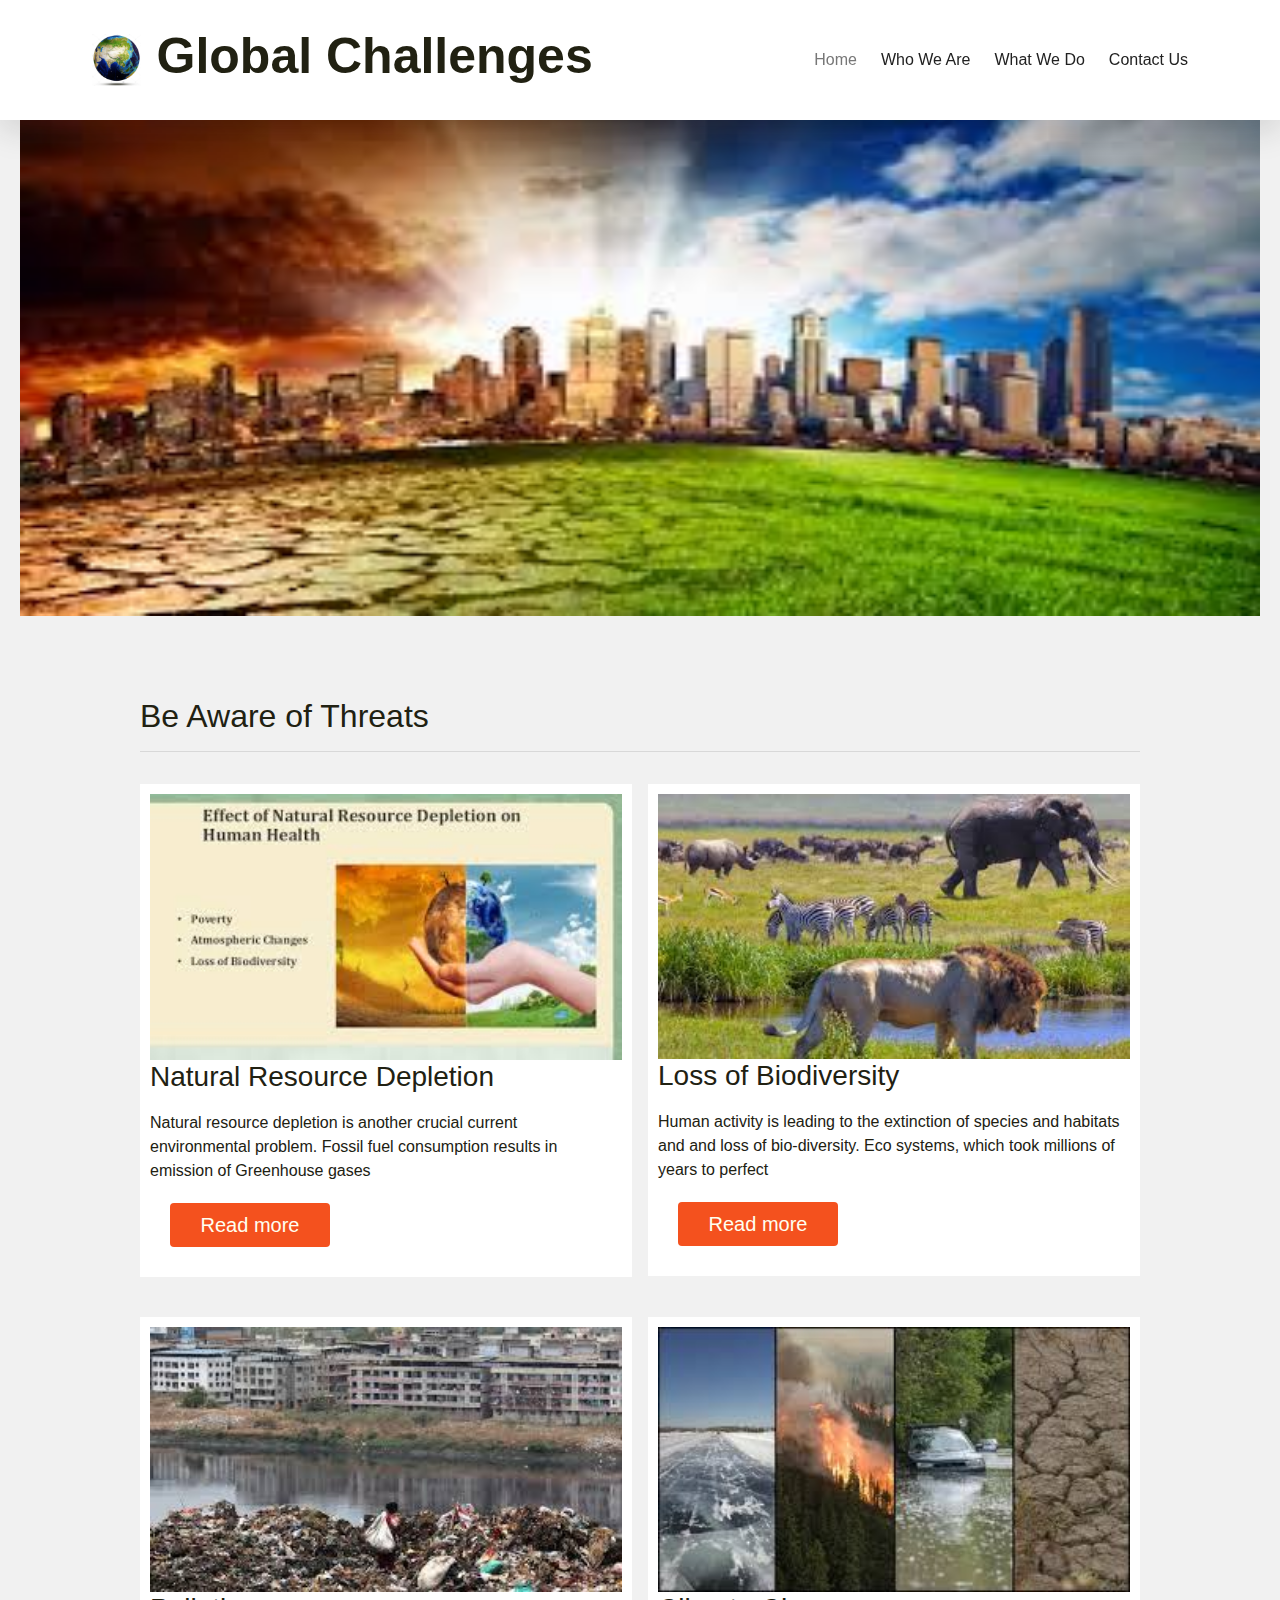
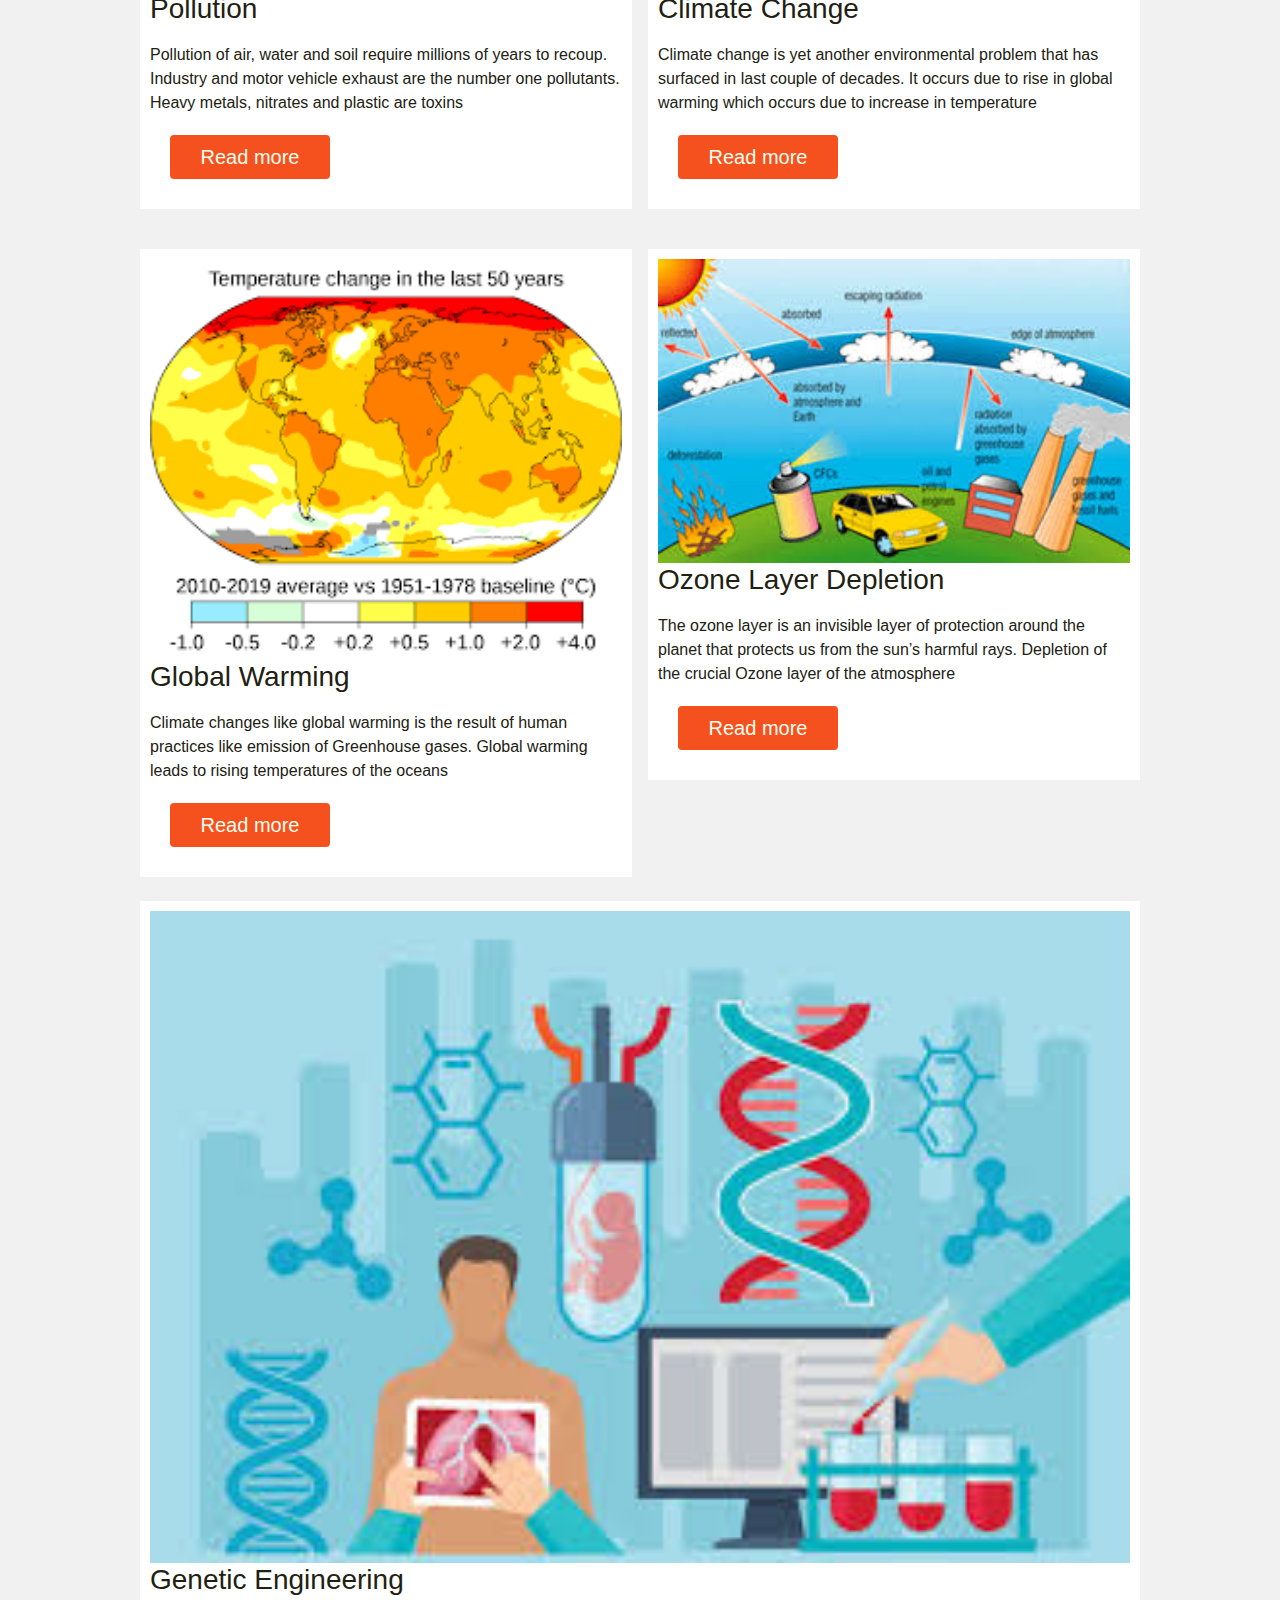
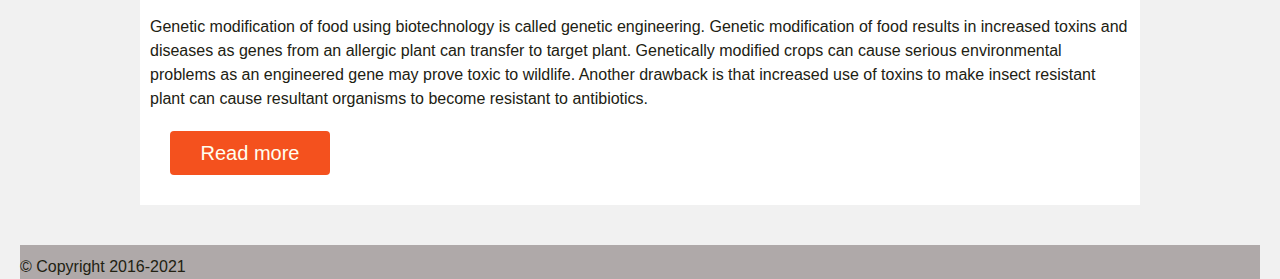
<file: index.html>
<!DOCTYPE html>
<html lang="en" >
<head>
  <meta charset="UTF-8">
  <meta name="viewport" content="width=device-width, initial-scale=1">
  <title>Global Challenges</title>

  <link rel='stylesheet' href='https://cdnjs.cloudflare.com/ajax/libs/twitter-bootstrap/4.1.3/css/bootstrap.min.css'>
 
  <link rel="stylesheet" href="/css/index.css">
  <link rel="stylesheet" href="/css/home.css">

  <link rel="stylesheet" href="https://maxcdn.bootstrapcdn.com/font-awesome/4.5.0/css/font-awesome.min.css">
  <link href="https://fonts.googleapis.com/css?family=Merriweather:400,900,900i" rel="stylesheet">
  
  <link rel="stylesheet" href="/css/sbtn.css">
  <link rel="stylesheet" href="/css/readbtn.css">
  

</head>
<body>
 
<body class="hero-anime">	
	<a id="button"></a>
	<div class="navigation-wrap bg-light start-header start-style">
		<div class="container">
		<div class="row">
		<div class="col-12">
		<nav class="navbar navbar-expand-md navbar-light">
		
		<a class="navbar-brand" href="#" ><img src="/img/logo.jpg" alt="logo"></a>	
		<h1>Global Challenges</h1>
		<button class="navbar-toggler" type="button" data-toggle="collapse" data-target="#navbarSupportedContent" aria-controls="navbarSupportedContent" aria-expanded="false" aria-label="Toggle navigation">
		<span class="navbar-toggler-icon"></span>
		</button>
		
		<div class="collapse navbar-collapse" id="navbarSupportedContent">
		<ul class="navbar-nav ml-auto py-4 py-md-0">
		<li class="nav-item pl-4 pl-md-0 ml-0 ml-md-4 active">
		<a class="nav-link " href="#" >Home</a>
		</li>
		<li class="nav-item pl-4 pl-md-0 ml-0 ml-md-4">
		<a class="nav-link " data-toggle="dropdown" href="#" role="button" aria-haspopup="true" aria-expanded="false">Who We Are</a>
		<div class="dropdown-menu">
			<a class="dropdown-item" href="/about.html">About</a>
			<a class="dropdown-item" href="/vision.html">Vision & Mission</a>
			<a class="dropdown-item" href="/teaminfo.html">Our Team</a>
			
			</div>
	</li>
		<li class="nav-item pl-4 pl-md-0 ml-0 ml-md-4">
		<a class="nav-link " data-toggle="dropdown" href="#" role="button" aria-haspopup="true" aria-expanded="false">What We Do</a>
		<div class="dropdown-menu">
			<a class="dropdown-item" href="/campaign.html">Campaign</a>
			<a class="dropdown-item" href="/funding.html">Fund Raising</a>
		
			</div>
	</li>

	
		<li class="nav-item pl-4 pl-md-0 ml-0 ml-md-4">
		<a class="nav-link" href="/contactus.html">Contact Us</a>
		</li>
		</ul>
		</div>
		
		</nav>		
		</div>
		</div>
		</div>
	</div>
	<div class="section full-height">
	
		<div class="section">

			<br>
<br>
<br>
<br>

			<img src="/img/polluted2.jpg" width="100%" height="500px" alt="banner_image">

		<div class="container">
		
		<div class="row">
		<div class="col-12">

		</div>	
		</div>		
		</div>		
		</div>
		<div class="section mt-5">
		<div class="container">
			
		<div class="row">
		<div class="col-12">

	<div class="main">
		
		<h2>Be Aware of Threats</h2>
	
		<hr>
		<!-- Portfolio Gallery Grid -->
		<div class="row">
		  <div class="column">
			<div class="content">
			  <img src="/img/nature.jpg" alt="Mountains" style="width:100%">
			  <h3>Natural Resource Depletion</h3>
			  <p>Natural resource depletion is another crucial current environmental problem. Fossil fuel consumption results in emission of Greenhouse gases</p>
			  <button class="button" style="vertical-align:middle"><span><a href="/nature.html">Read more</a> </span></button>
			</div>
		  </div>

		  <div class="column">
			<div class="content">
			<img src="/img/bio.jpg" alt="Mountains" style="width:100%">
			  <h3>Loss of Biodiversity</h3>
			  <p>Human activity is leading to the extinction of species and habitats and and loss of bio-diversity. Eco systems, which took millions of years to perfect</p>
			  <button class="button" style="vertical-align:middle"><span><a href="/bio.html">Read more</a> </span></button>
		  </div>
		  </div>
		<!-- END GRID -->
		</div>

		<div class="row">
	<div class="column">
	  <div class="content">
	  <img src="/img/pollution.jpg" alt="Nature" style="width:100%">
		<h3>Pollution</h3>
		<p>Pollution of air, water and soil require millions of years to recoup. Industry and motor vehicle exhaust are the number one pollutants. Heavy metals, nitrates and plastic are toxins </p>
		<button class="button" style="vertical-align:middle"><span><a href="/pollution.html">Read more</a> </span></button>
	</div>
	</div>

	<div class="column">
	  <div class="content">
	  <img src="/img/climate.jpg" alt="Mountains" style="width:100%">
		<h3>Climate Change</h3>
		<p>Climate change is yet another environmental problem that has surfaced in last couple of decades. It occurs due to rise in global warming which occurs due to increase in temperature </p>
		<button class="button" style="vertical-align:middle"><span><a href="/climate.html">Read more</a> </span></button>
	</div>
	</div>
   </div>

   <div class="row">
	<div class="column">
		<div class="content">
		<img src="/img/warming.png"  alt="Lights" style="width:100%">
		  <h3>Global Warming</h3>
		  <p> Climate changes like global warming is the result of human practices like emission of Greenhouse gases. Global warming leads to rising temperatures of the oceans</p>
		  <button class="button" style="vertical-align:middle"><span><a href="/warming.html">Read more</a> </span></button>
		</div>
	  </div>


	  
	<div class="column">
		<div class="content">
		<img src="/img/ozon.jpg"  alt="Mountains" style="width:100%; height: 60%;">
		  <h3>Ozone Layer Depletion</h3>
		  <p>The ozone layer is an invisible layer of protection around the planet that protects us from the sun’s harmful rays. Depletion of the crucial Ozone layer of the atmosphere </p>
		  <button class="button" style="vertical-align:middle"><span><a href="/ozone.html">Read more</a> </span></button>
	  </div>
	  </div>
   </div>	

		<div class="content">
		  <img src="/img/genetic.jpg" alt="Bear" style="width:100%">
		  <h3>Genetic Engineering</h3>
		  <p>Genetic modification of food using biotechnology is called genetic engineering.
			   Genetic modification of food results in increased toxins and diseases as genes from an 
			   allergic plant can transfer to target plant. Genetically modified crops can cause serious environmental 
			   problems as an engineered gene may prove toxic to wildlife. Another drawback is that increased use of toxins to make 
			  insect resistant plant can cause resultant organisms to become resistant to antibiotics.</p>
		   
	  	  <button class="button" style="vertical-align:middle"><span><a href="/genetic.html">Read more</a> </span></button>
		</div>
		
		<!-- END MAIN -->
		</div>

<br>

		</div>	
		</div>		
		</div>		
		</div>
		
		<div class="footer">
			<p>&copy; Copyright 2016-2021</p>
		</div>
		
		</div>
	
	<div class="my-5 py-5">
	</div>
 
</body>
 
<script src='https://cdnjs.cloudflare.com/ajax/libs/jquery/3.3.1/jquery.min.js'></script>
<script src='https://stackpath.bootstrapcdn.com/bootstrap/4.1.3/js/bootstrap.min.js'></script>
<script  src="/js/function.js"></script>

<script  src="/js/sbtn.js"></script>

</body>
</html>
</file>
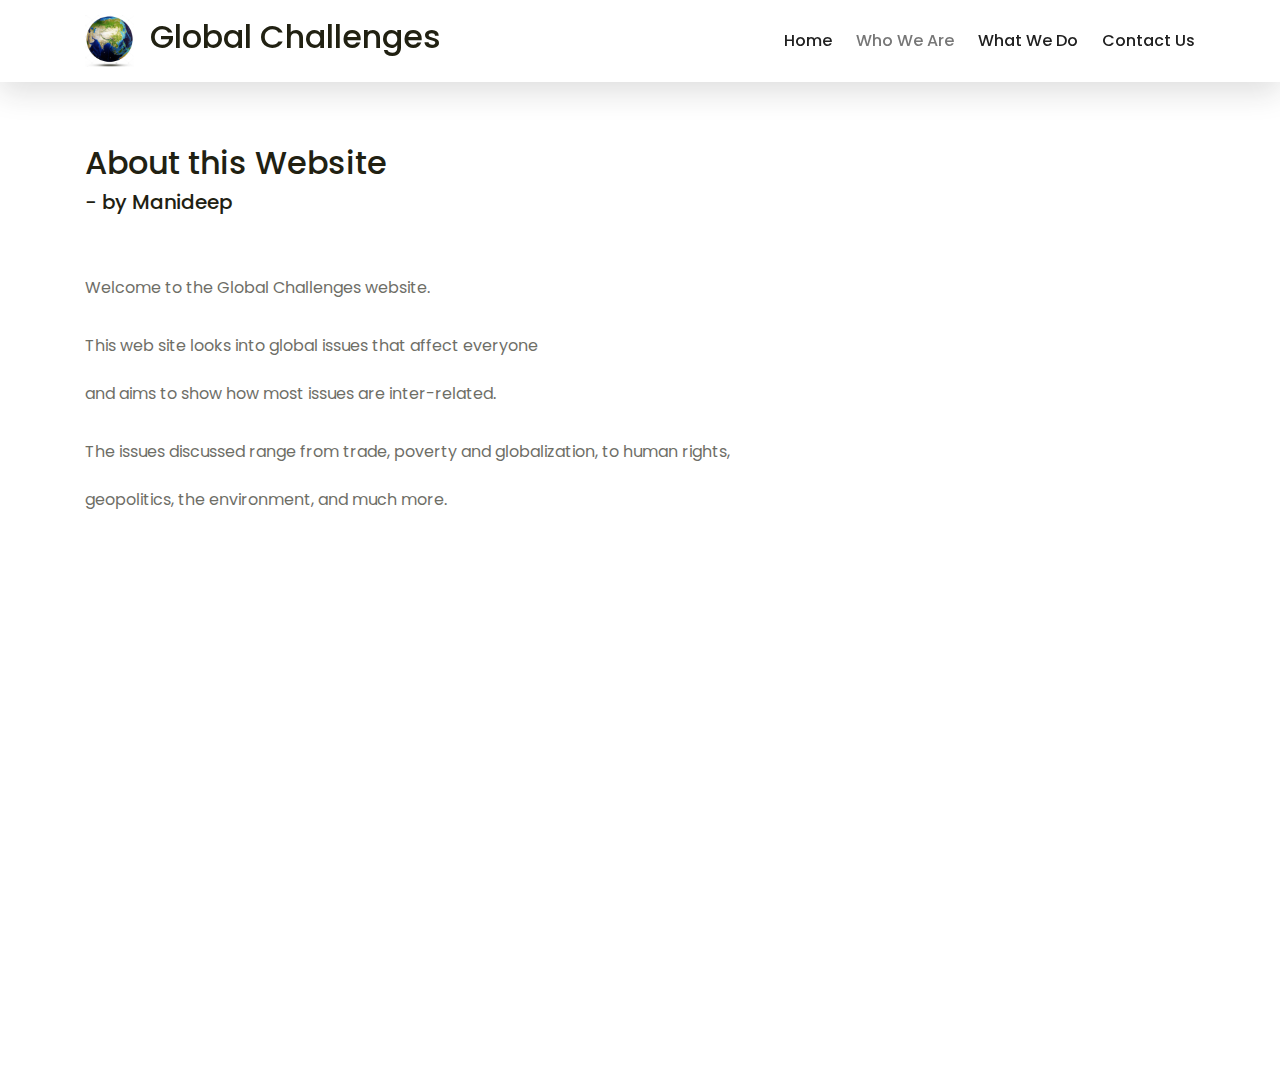
<file: about.html>
<!DOCTYPE html>
<html lang="en" >
<head>
  <meta charset="UTF-8">
  <meta name="viewport" content="width=device-width, initial-scale=1">
  <title>About Us</title>
  <link rel='stylesheet' href='https://cdnjs.cloudflare.com/ajax/libs/twitter-bootstrap/4.1.3/css/bootstrap.min.css'>
  <link rel="stylesheet" href="/css/index.css">

</head>
<body>
 
<div class="hero-anime">	
 
	<div class="navigation-wrap bg-light start-header start-style">
		<div class="container">
		<div class="row">
		<div class="col-12">
		<nav class="navbar navbar-expand-md navbar-light">
		
            <a class="navbar-brand" href="/index.html" ><img src="/img/logo.jpg" alt="logo"></a>	
            <h2>Global Challenges</h2>	
		
		<button class="navbar-toggler" type="button" data-toggle="collapse" data-target="#navbarSupportedContent" aria-controls="navbarSupportedContent" aria-expanded="false" aria-label="Toggle navigation">
		<span class="navbar-toggler-icon"></span>
		</button>
		
		<div class="collapse navbar-collapse" id="navbarSupportedContent">
            <ul class="navbar-nav ml-auto py-4 py-md-0">
            <li class="nav-item pl-4 pl-md-0 ml-0 ml-md-4 ">
            <a class="nav-link " href="/index.html" >Home</a>
            </li>
            <li class="nav-item pl-4 pl-md-0 ml-0 ml-md-4 active">
            <a class="nav-link " data-toggle="dropdown" href="#" role="button" aria-haspopup="true" aria-expanded="false">Who We Are</a>
            <div class="dropdown-menu">
                <a class="dropdown-item" href="/about.html">About</a>
                <a class="dropdown-item" href="/vision.html">Vision & Mission</a>
                <a class="dropdown-item" href="/teaminfo.html">Our Team</a>
                
                </div>
        </li>
            <li class="nav-item pl-4 pl-md-0 ml-0 ml-md-4">
            <a class="nav-link " data-toggle="dropdown" href="#" role="button" aria-haspopup="true" aria-expanded="false">What We Do</a>
            <div class="dropdown-menu">
                <a class="dropdown-item" href="/campaign.html">Campaign</a>
                <a class="dropdown-item" href="/funding.html">Fund Raising</a>
          
                </div>
        </li>

        
            <li class="nav-item pl-4 pl-md-0 ml-0 ml-md-4">
            <a class="nav-link" href="/contactus.html">Contact Us</a>
            </li>
            </ul>
            </div>
		
		</nav>		
		</div>
		</div>
		</div>
	</div>
	<div class="section full-height">
	
		<div class="section">
		
            <div class="container">
		<div class="row">
		<div class="col-12">

            <br>
            <br>
            <br>
<br>


		</div>	
		</div>		
		</div>		
		</div>
		<div class="section mt-5">
		<div class="container">
		<div class="row">
		<div class="col-12">

          <h2>  About this Website</h2>
            
          <h5> - by Manideep</h5>
          
          <br>
            <p>    Welcome to the Global Challenges  website.</p> <br>
            
            <p>This web site looks into global issues that affect everyone<br><br> and aims to show how most issues are inter-related.</p><br>
            
            <p>
             The issues discussed range from trade, poverty and globalization, to human rights,<br><br> geopolitics,
              the environment, and much more. </p>

            
    </div>	
</div>		
</div>		
</div>
</div>

<div class="my-5 py-5">
</div>

</div>

<script src='https://cdnjs.cloudflare.com/ajax/libs/jquery/3.3.1/jquery.min.js'></script>
<script src='https://stackpath.bootstrapcdn.com/bootstrap/4.1.3/js/bootstrap.min.js'></script>
<script  src="/js/function.js"></script>



    </body>
</html>
</file>
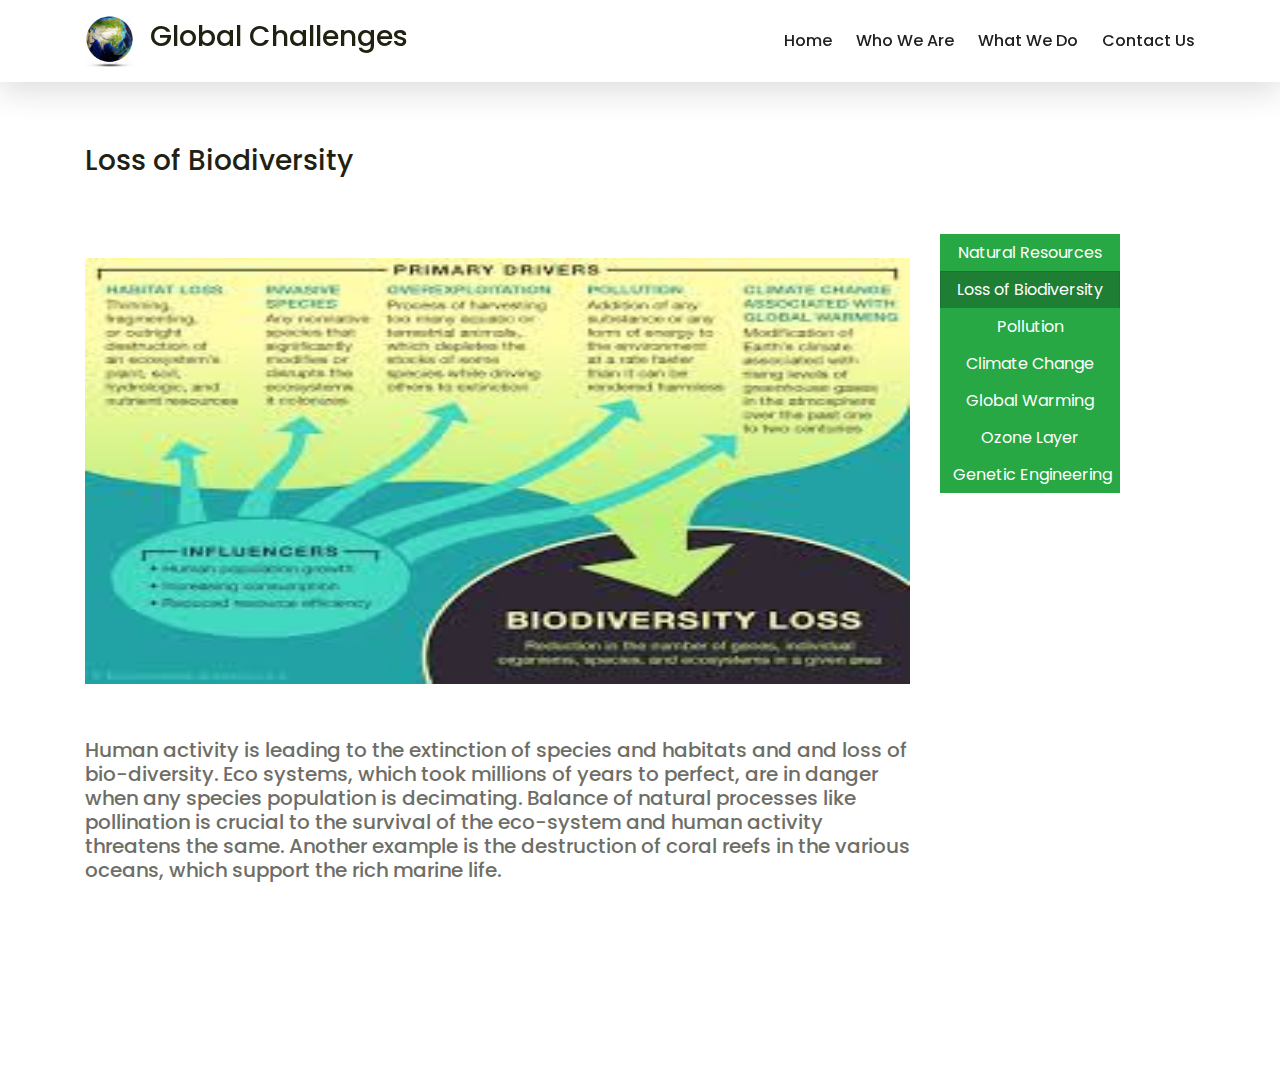
<file: bio.html>
<!DOCTYPE html>
<html lang="en" >
<head>
  <meta charset="UTF-8">
  <meta name="viewport" content="width=device-width, initial-scale=1">
  <title>Loss of Biodiversity</title>
  <link rel='stylesheet' href='https://cdnjs.cloudflare.com/ajax/libs/twitter-bootstrap/4.1.3/css/bootstrap.min.css'>
  <link rel="stylesheet" href="/css/index.css">

</head>
<body>
 
<div class="hero-anime">	
 
	<div class="navigation-wrap bg-light start-header start-style">
		<div class="container">
		<div class="row">
		<div class="col-12">
		<nav class="navbar navbar-expand-md navbar-light">
		
            <a class="navbar-brand" href="/index.html" ><img src="/img/logo.jpg" alt="logo"></a>	
            <h3>Global Challenges</h3>

		<button class="navbar-toggler" type="button" data-toggle="collapse" data-target="#navbarSupportedContent" aria-controls="navbarSupportedContent" aria-expanded="false" aria-label="Toggle navigation">
		<span class="navbar-toggler-icon"></span>
		</button>
		
		<div class="collapse navbar-collapse" id="navbarSupportedContent">
            <ul class="navbar-nav ml-auto py-4 py-md-0">
            <li class="nav-item pl-4 pl-md-0 ml-0 ml-md-4 ">
            <a class="nav-link " href="/index.html" >Home</a>
            </li>
            <li class="nav-item pl-4 pl-md-0 ml-0 ml-md-4">
            <a class="nav-link " data-toggle="dropdown" href="#" role="button" aria-haspopup="true" aria-expanded="false">Who We Are</a>
            <div class="dropdown-menu">
                <a class="dropdown-item" href="/about.html">About</a>
                <a class="dropdown-item" href="/vision.html">Vision & Mission</a>
                <a class="dropdown-item" href="/teaminfo.html">Our Team</a>
                
                </div>
        </li>
            <li class="nav-item pl-4 pl-md-0 ml-0 ml-md-4 ">
            <a class="nav-link " data-toggle="dropdown" href="#" role="button" aria-haspopup="true" aria-expanded="false">What We Do</a>
            <div class="dropdown-menu">
                <a class="dropdown-item" href="/campaign.html">Campaign</a>
                <a class="dropdown-item" href="/funding.html">Fund Raising</a>
               
                </div>
        </li>

        
            <li class="nav-item pl-4 pl-md-0 ml-0 ml-md-4">
            <a class="nav-link" href="/contactus.html">Contact Us</a>
            </li>
            </ul>
            </div>
		
		</nav>		
		</div>
		</div>
		</div>
	</div>
	<div class="section full-height">
	
		<div class="section">
		
            <div class="container">
		<div class="row">
		<div class="col-12">

            <br>
            <br>
            <br> <br>
            <br>
<br>
<h3>Loss of Biodiversity</h3>

		</div>	
		</div>		
		</div>		
		</div>
		<div class="section mt-5">
		<div class="container">
		<div class="row">
		<div class="col-9">

        
           <br>
           <img src="/img/bioloss.jpg" width="100%" height="50%">

<br>
<br>
           <h5><p>    
                       Human activity is leading to the extinction of species and habitats and and loss of bio-diversity. 
            Eco systems, which took millions of years to perfect, are in danger when any species population is decimating.
             Balance of natural processes like pollination is crucial to the survival of the eco-system and
              human activity threatens the same.
             Another example is the destruction of coral reefs in the various oceans, which support the rich marine life.
            </p>
        </h5>
              <br>
    </div>	
    <div class="col-3">
        <a class="btn btn-success" href="/nature.html" role="button">Natural Resources</a>
        <a class="btn btn-success active" href="/bio.html" role="button">Loss of Biodiversity</a>
        <a class="btn btn-success" href="/pollution.html" role="button">Pollution</a>
        <a class="btn btn-success" href="/climate.html" role="button">Climate Change</a>
        <a class="btn btn-success" href="/warming.html" role="button">Global Warming</a>
        <a class="btn btn-success" href="/ozone.html" role="button">Ozone Layer</a>
        <a class="btn btn-success" href="/genetic.html" role="button">Genetic Engineering</a>

    </div>

</div>		
</div>		
</div>
</div>

<div class="my-5 py-5">
</div>

</div>

<script src='https://cdnjs.cloudflare.com/ajax/libs/jquery/3.3.1/jquery.min.js'></script>
<script src='https://stackpath.bootstrapcdn.com/bootstrap/4.1.3/js/bootstrap.min.js'></script>
<script  src="/js/function.js"></script>



    </body>
</html>
</file>
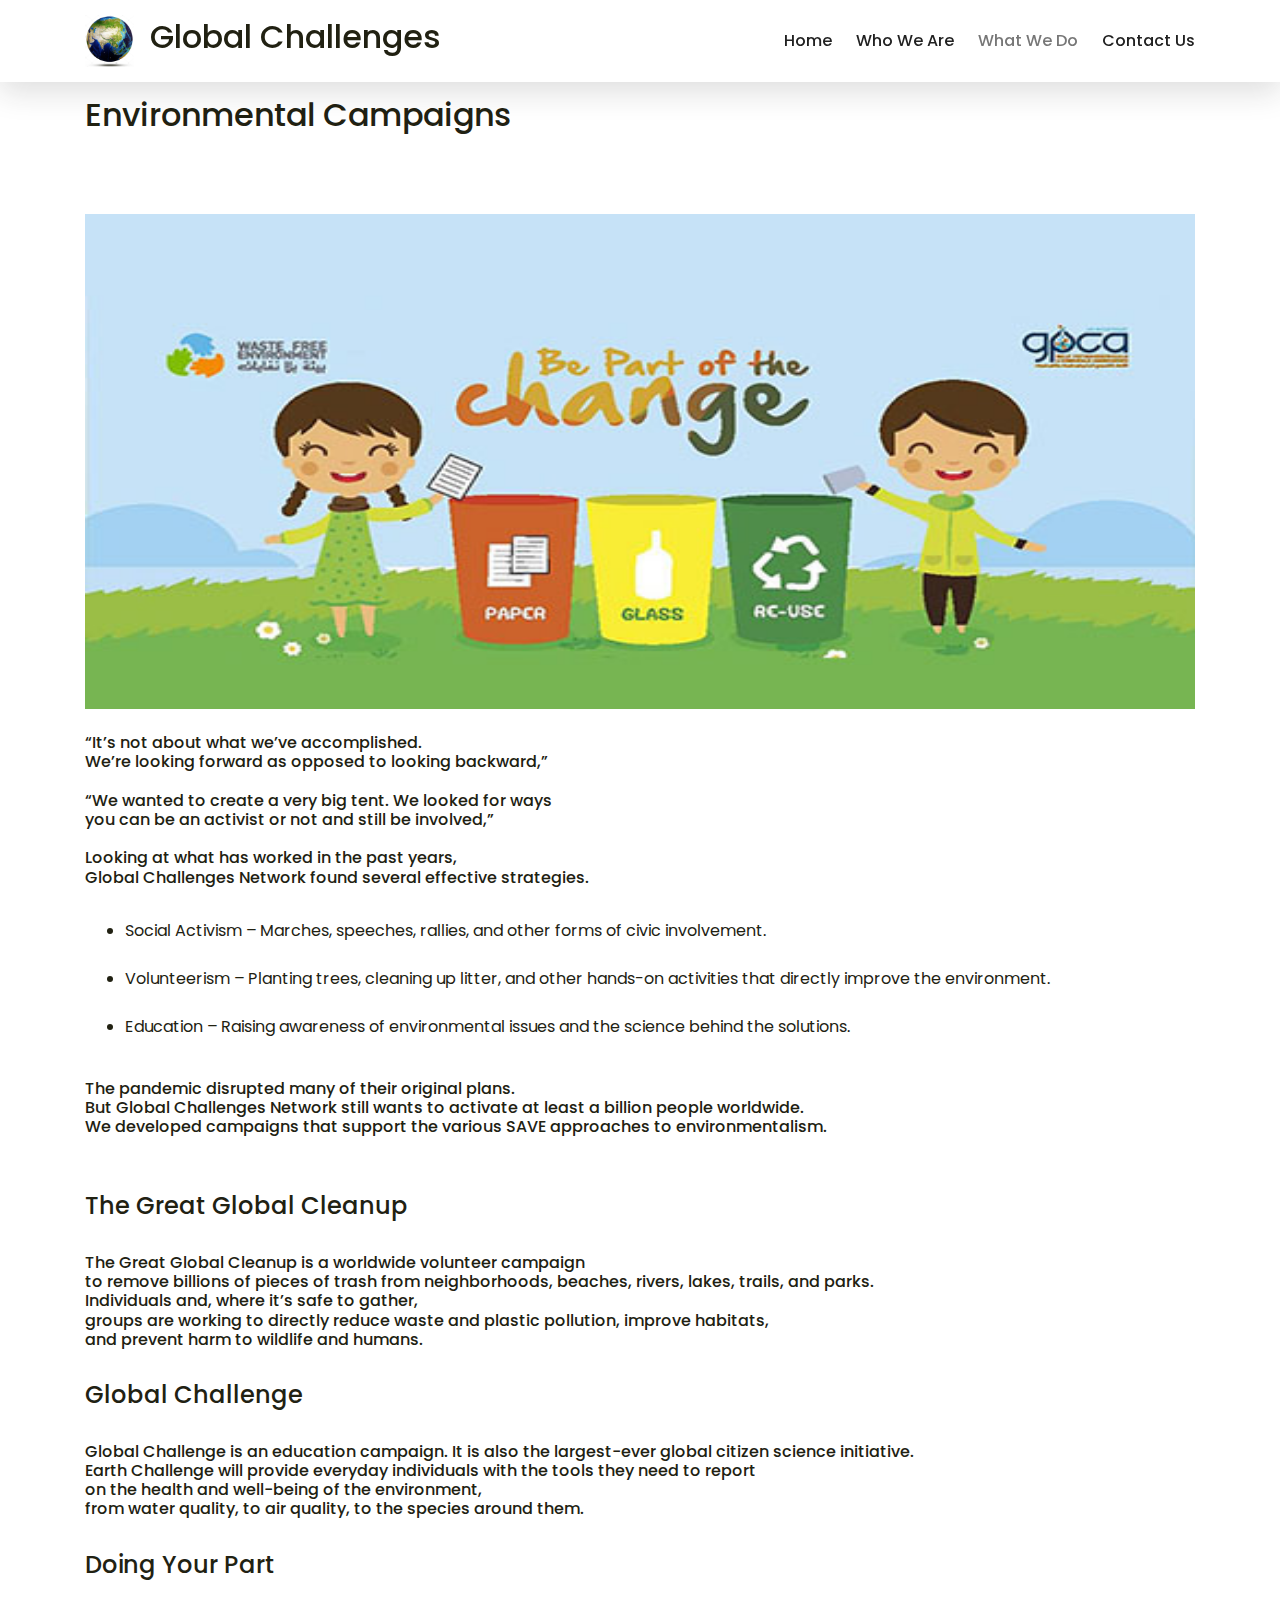
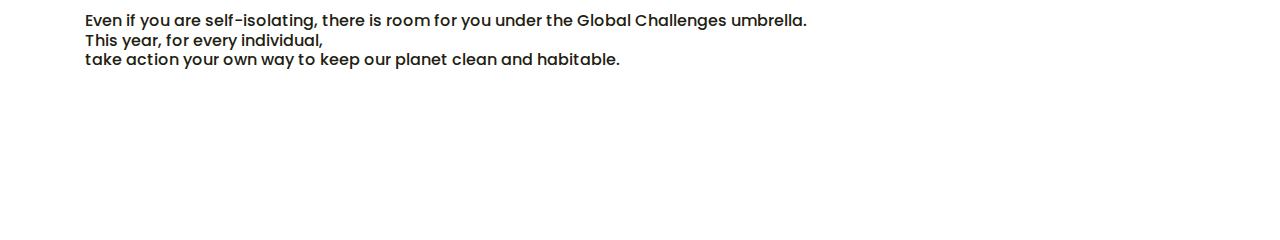
<file: campaign.html>
<!DOCTYPE html>
<html lang="en" >
<head>
  <meta charset="UTF-8">
  <meta name="viewport" content="width=device-width, initial-scale=1">
  <title>Campaign</title>
  <link rel='stylesheet' href='https://cdnjs.cloudflare.com/ajax/libs/twitter-bootstrap/4.1.3/css/bootstrap.min.css'>
  <link rel="stylesheet" href="/css/index.css">

</head>
<body>
 
<div class="hero-anime">	
 
	<div class="navigation-wrap bg-light start-header start-style">
		<div class="container">
		<div class="row">
		<div class="col-12">
		<nav class="navbar navbar-expand-md navbar-light">
		
            <a class="navbar-brand" href="/index.html" ><img src="/img/logo.jpg" alt="logo"></a>	
            <h2>Global Challenges</h2>

		<button class="navbar-toggler" type="button" data-toggle="collapse" data-target="#navbarSupportedContent" aria-controls="navbarSupportedContent" aria-expanded="false" aria-label="Toggle navigation">
		<span class="navbar-toggler-icon"></span>
		</button>
		
		<div class="collapse navbar-collapse" id="navbarSupportedContent">
            <ul class="navbar-nav ml-auto py-4 py-md-0">
            <li class="nav-item pl-4 pl-md-0 ml-0 ml-md-4 ">
            <a class="nav-link " href="/index.html" >Home</a>
            </li>
            <li class="nav-item pl-4 pl-md-0 ml-0 ml-md-4">
            <a class="nav-link " data-toggle="dropdown" href="#" role="button" aria-haspopup="true" aria-expanded="false">Who We Are</a>
            <div class="dropdown-menu">
                <a class="dropdown-item" href="/about.html">About</a>
                <a class="dropdown-item" href="/vision.html">Vision & Mission</a>
                <a class="dropdown-item" href="/teaminfo.html">Our Team</a>
                
                </div>
        </li>
            <li class="nav-item pl-4 pl-md-0 ml-0 ml-md-4 active">
            <a class="nav-link " data-toggle="dropdown" href="#" role="button" aria-haspopup="true" aria-expanded="false">What We Do</a>
            <div class="dropdown-menu">
                <a class="dropdown-item" href="/campaign.html">Campaign</a>
                <a class="dropdown-item" href="/funding.html">Fund Raising</a>
               
                </div>
        </li>

        
            <li class="nav-item pl-4 pl-md-0 ml-0 ml-md-4">
            <a class="nav-link" href="/contactus.html">Contact Us</a>
            </li>
            </ul>
            </div>
		
		</nav>		
		</div>
		</div>
		</div>
	</div>
	<div class="section full-height">
	
		<div class="section">
		
            <div class="container">
		<div class="row">
		<div class="col-12">

            <br>
            <br>
            <br>
<br>
<h2>Environmental Campaigns</h2>

		</div>	
		</div>		
		</div>		
		</div>
		<div class="section mt-5">
		<div class="container">
		<div class="row">
		<div class="col-12">

        
           <br>
           <img src="/img/campaign.jpg" width="100%" height="30%">

<br><br>
           <h6>

            “It’s not about what we’ve accomplished.<br>
             We’re looking forward as opposed to looking backward,” <br><br>
             
            
            “We wanted to create a very big tent. We looked for ways<br>
             you can be an activist or not and still be involved,” <br><br>
           
             Looking at what has worked in the past years,<br>
              Global Challenges Network found several effective strategies.</h6>
              <br>
              <ul>
          <li>  Social Activism – Marches, speeches, rallies, and other forms of civic involvement.</li><br>
          <li> Volunteerism – Planting trees, cleaning up litter, and other hands-on activities that directly improve the environment.</li><br>
            <li>  Education – Raising awareness of environmental issues and the science behind the solutions.</li><br>
            </ul>
            
            
           <h6> The pandemic disrupted many of their original plans.<br>
             But Global Challenges Network still wants to activate at least a billion people worldwide.<br> 
             We developed campaigns that support the various SAVE approaches to environmentalism.
            </h6><br><br>
    

         <h4>   The Great Global Cleanup</h4><br>
  <h6> The Great Global Cleanup is a worldwide volunteer campaign <br>
   to remove billions of pieces of trash from neighborhoods, beaches, rivers, lakes, trails, and parks.<br>
   Individuals and, where it’s safe to gather,<br>
   groups are working to directly reduce waste and plastic pollution, improve habitats,<br>
   and prevent harm to wildlife and humans.</h6><br>


  <h4> Global Challenge </h4><br>
  <h6> Global Challenge is an education campaign. It is also the largest-ever global citizen science initiative.<br>
   Earth Challenge will provide everyday individuals with the tools they need to report<br>
  on the health and well-being of the environment, <br>
  from water quality, to air quality, to the species around them.</h6><br>


  <h4> Doing Your Part</h4><br>
  <h6> Even if you are self-isolating, there is room for you under the Global Challenges umbrella.<br>
   This year, for every individual,<br>
   take action your own way to keep our planet clean and habitable.</h6><br>


    </div>	
</div>		
</div>		
</div>
</div>

<div class="my-5 py-5">
</div>

</div>

<script src='https://cdnjs.cloudflare.com/ajax/libs/jquery/3.3.1/jquery.min.js'></script>
<script src='https://stackpath.bootstrapcdn.com/bootstrap/4.1.3/js/bootstrap.min.js'></script>
<script  src="/js/function.js"></script>



    </body>
</html>
</file>
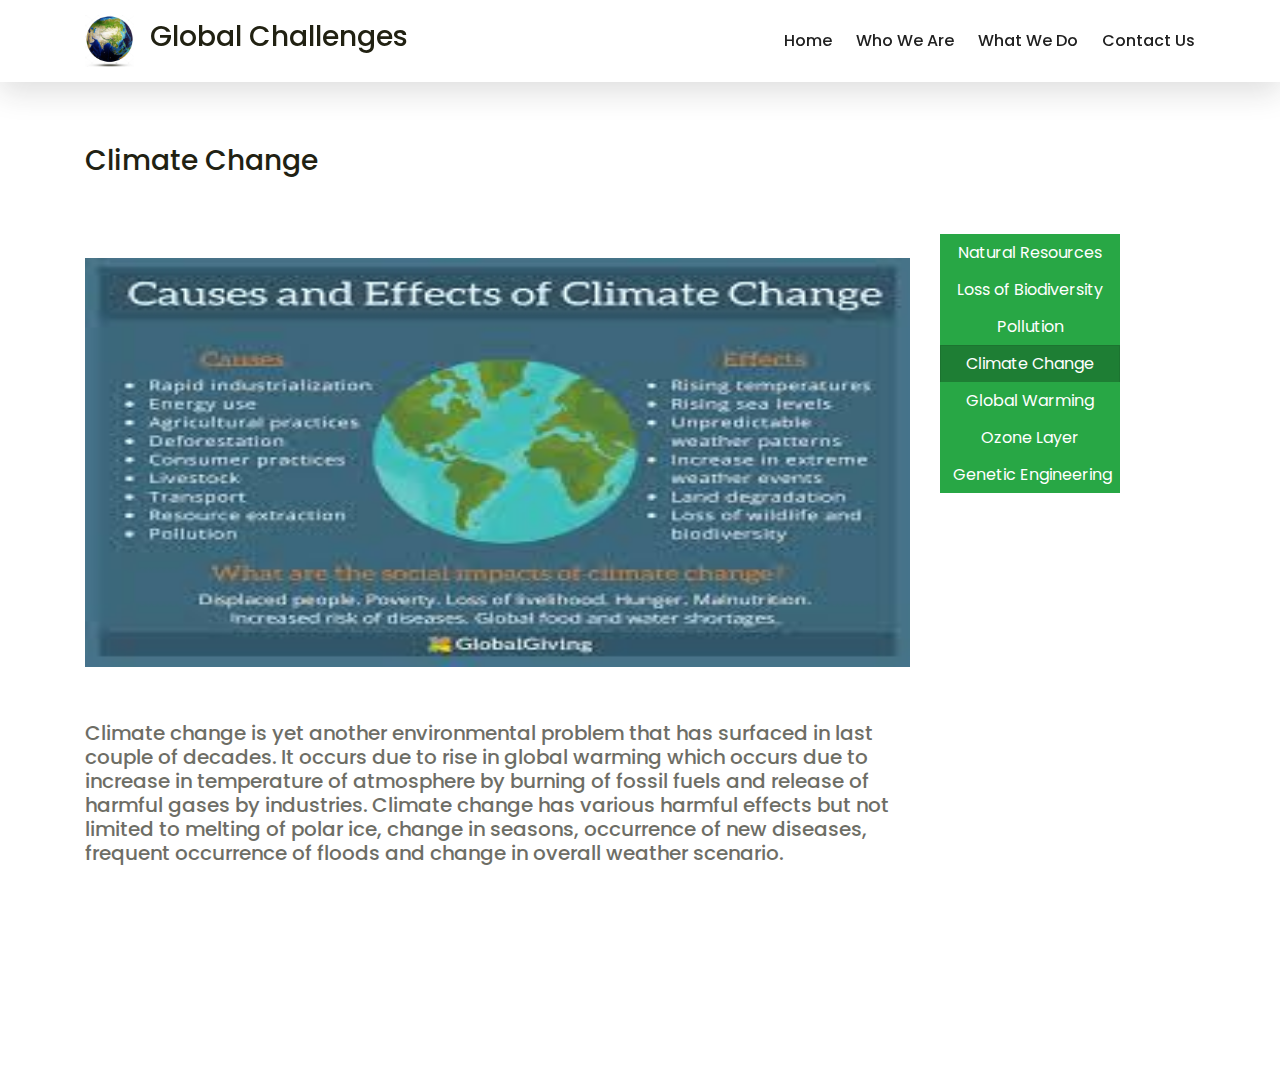
<file: climate.html>
<!DOCTYPE html>
<html lang="en" >
<head>
  <meta charset="UTF-8">
  <meta name="viewport" content="width=device-width, initial-scale=1">
  <title>Climate Change</title>
  <link rel='stylesheet' href='https://cdnjs.cloudflare.com/ajax/libs/twitter-bootstrap/4.1.3/css/bootstrap.min.css'>
  <link rel="stylesheet" href="/css/index.css">

</head>
<body>
 
<div class="hero-anime">	
 
	<div class="navigation-wrap bg-light start-header start-style">
		<div class="container">
		<div class="row">
		<div class="col-12">
		<nav class="navbar navbar-expand-md navbar-light">
		
            <a class="navbar-brand" href="/index.html" ><img src="/img/logo.jpg" alt="logo"></a>	
            <h3>Global Challenges</h3>

		<button class="navbar-toggler" type="button" data-toggle="collapse" data-target="#navbarSupportedContent" aria-controls="navbarSupportedContent" aria-expanded="false" aria-label="Toggle navigation">
		<span class="navbar-toggler-icon"></span>
		</button>
		
		<div class="collapse navbar-collapse" id="navbarSupportedContent">
            <ul class="navbar-nav ml-auto py-4 py-md-0">
            <li class="nav-item pl-4 pl-md-0 ml-0 ml-md-4 ">
            <a class="nav-link " href="/index.html" >Home</a>
            </li>
            <li class="nav-item pl-4 pl-md-0 ml-0 ml-md-4">
            <a class="nav-link " data-toggle="dropdown" href="#" role="button" aria-haspopup="true" aria-expanded="false">Who We Are</a>
            <div class="dropdown-menu">
                <a class="dropdown-item" href="/about.html">About</a>
                <a class="dropdown-item" href="/vision.html">Vision & Mission</a>
                <a class="dropdown-item" href="/teaminfo.html">Our Team</a>
                
                </div>
        </li>
            <li class="nav-item pl-4 pl-md-0 ml-0 ml-md-4 ">
            <a class="nav-link " data-toggle="dropdown" href="#" role="button" aria-haspopup="true" aria-expanded="false">What We Do</a>
            <div class="dropdown-menu">
                <a class="dropdown-item" href="/campaign.html">Campaign</a>
                <a class="dropdown-item" href="/funding.html">Fund Raising</a>
               
                </div>
        </li>

        
            <li class="nav-item pl-4 pl-md-0 ml-0 ml-md-4">
            <a class="nav-link" href="/contactus.html">Contact Us</a>
            </li>
            </ul>
            </div>
		
		</nav>		
		</div>
		</div>
		</div>
	</div>
	<div class="section full-height">
	
		<div class="section">
		
            <div class="container">
		<div class="row">
		<div class="col-12">

            <br>
            <br>
            <br> <br>
            <br>
<br>
<h3>Climate Change</h3>

		</div>	
		</div>		
		</div>		
		</div>
		<div class="section mt-5">
		<div class="container">
		<div class="row">
		<div class="col-9">

        
           <br>
           <img src="/img/climatecas.jpg" width="100%" height="50%">

<br><br>
           <h5><p>
            Climate change is yet another environmental problem that has surfaced in last couple of decades.
             It occurs due to rise in global warming which occurs due to increase in temperature of atmosphere by burning of fossil fuels
              and release of harmful gases by industries. Climate change has various harmful effects 
              but not limited to melting of polar ice, change in seasons, occurrence of new diseases,
             frequent occurrence of floods and change in overall weather scenario.
            </p>     </h5>
              <br>
    </div>	

    <div class="col-3">
        <a class="btn btn-success" href="/nature.html" role="button">Natural Resources</a>
        <a class="btn btn-success" href="/bio.html" role="button">Loss of Biodiversity</a>
        <a class="btn btn-success" href="/pollution.html" role="button">Pollution</a>
        <a class="btn btn-success active" href="/climate.html" role="button">Climate Change</a>
        <a class="btn btn-success" href="/warming.html" role="button">Global Warming</a>
        <a class="btn btn-success" href="/ozone.html" role="button">Ozone Layer</a>
        <a class="btn btn-success" href="/genetic.html" role="button">Genetic Engineering</a>

    </div>

</div>		
</div>		
</div>
</div>

<div class="my-5 py-5">
</div>

</div>

<script src='https://cdnjs.cloudflare.com/ajax/libs/jquery/3.3.1/jquery.min.js'></script>
<script src='https://stackpath.bootstrapcdn.com/bootstrap/4.1.3/js/bootstrap.min.js'></script>
<script  src="/js/function.js"></script>



    </body>
</html>
</file>
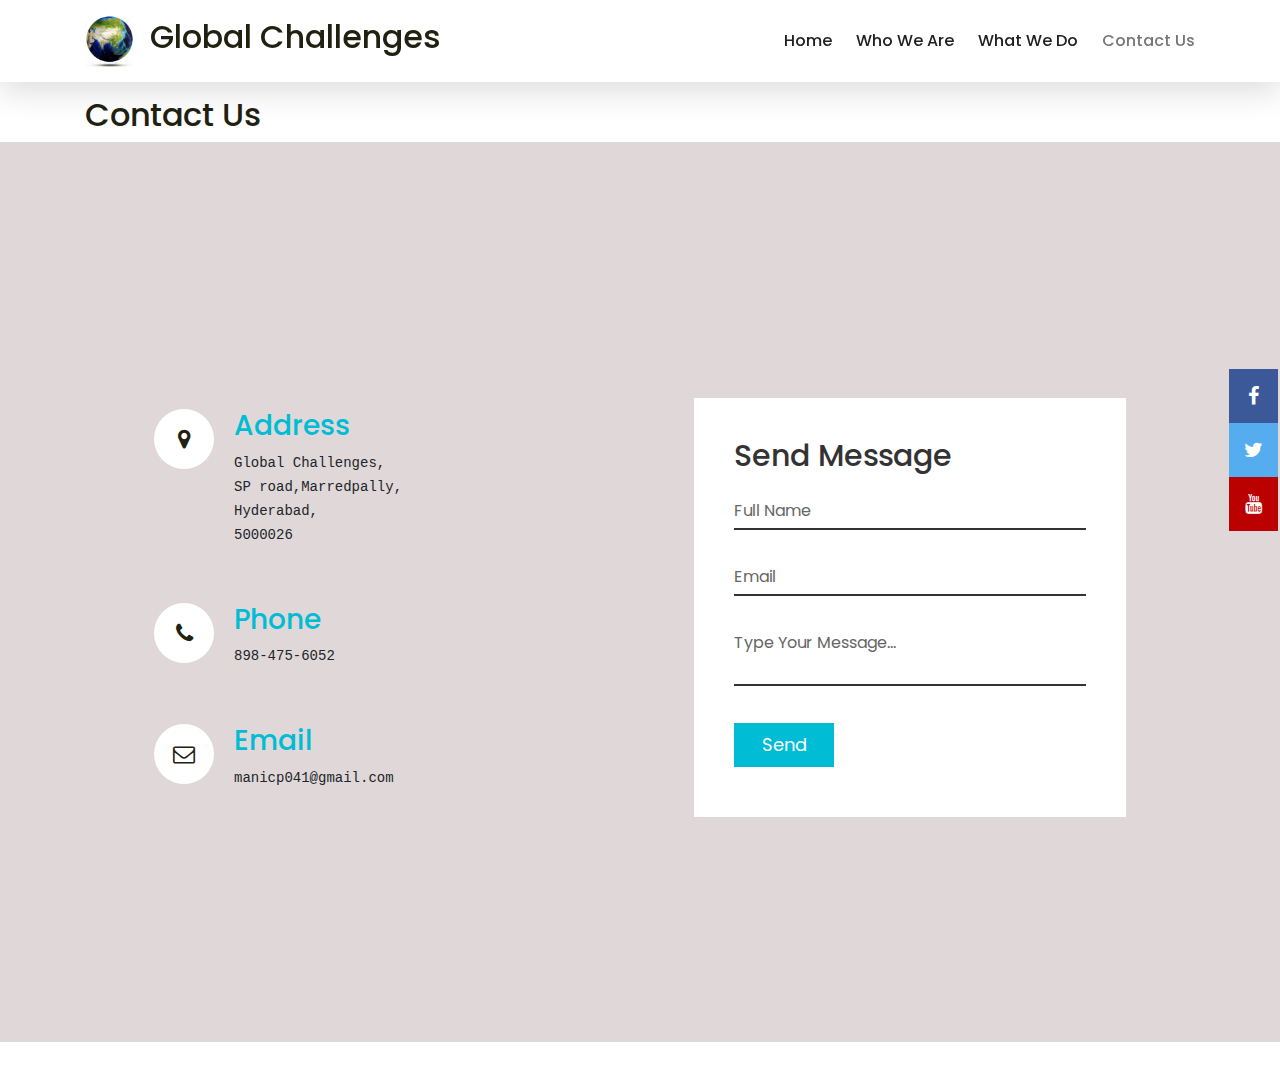
<file: contactus.html>
<!DOCTYPE html>
<html lang="en" >
<head>
  <meta charset="UTF-8">
  <meta name="viewport" content="width=device-width, initial-scale=1">
  <title>Contact Us</title>
  <link rel='stylesheet' href='https://cdnjs.cloudflare.com/ajax/libs/twitter-bootstrap/4.1.3/css/bootstrap.min.css'>
  <link rel="stylesheet" href="/css/index.css">
 
  <link rel="stylesheet" href="https://stackpath.bootstrapcdn.com/font-awesome/4.7.0/css/font-awesome.min.css"  integrity="sha384-wvfXpqpZZVQGK6TAh5PVlGOfQNHSoD2xbE+QkPxCAFlNEevoEH3Sl0sibVcOQVnN" crossorigin="anonymous" >
   
  <link rel="stylesheet" href="/css/contactus.css">
  <link rel="stylesheet" href="/css/sidebar.css">

</head>
<body>
 
<div class="hero-anime">	
 
	<div class="navigation-wrap bg-light start-header start-style">
		<div class="container">
		<div class="row">
		<div class="col-12">
		<nav class="navbar navbar-expand-md navbar-light">
		
            <a class="navbar-brand" href="/index.html" ><img src="/img/logo.jpg" alt="logo"></a>	
            <h2>Global Challenges</h2>	
		
		<button class="navbar-toggler" type="button" data-toggle="collapse" data-target="#navbarSupportedContent" aria-controls="navbarSupportedContent" aria-expanded="false" aria-label="Toggle navigation">
		<span class="navbar-toggler-icon"></span>
		</button>
		
		<div class="collapse navbar-collapse" id="navbarSupportedContent">
            <ul class="navbar-nav ml-auto py-4 py-md-0">
            <li class="nav-item pl-4 pl-md-0 ml-0 ml-md-4 ">
            <a class="nav-link " href="/index.html" >Home</a>
            </li>
            <li class="nav-item pl-4 pl-md-0 ml-0 ml-md-4">
            <a class="nav-link " data-toggle="dropdown" href="#" role="button" aria-haspopup="true" aria-expanded="false">Who We Are</a>
            <div class="dropdown-menu">
                <a class="dropdown-item" href="/about.html">About</a>
                <a class="dropdown-item" href="/vision.html">Vision & Mission</a>
                <a class="dropdown-item" href="/teaminfo.html">Our Team</a>
                
                </div>
        </li>
            <li class="nav-item pl-4 pl-md-0 ml-0 ml-md-4">
            <a class="nav-link " data-toggle="dropdown" href="#" role="button" aria-haspopup="true" aria-expanded="false">What We Do</a>
            <div class="dropdown-menu">
                <a class="dropdown-item" href="/campaign.html">Campaign</a>
                <a class="dropdown-item" href="/funding.html">Fund Raising</a>
           
                </div>
        </li>
    
        
            <li class="nav-item pl-4 pl-md-0 ml-0 ml-md-4 active">
            <a class="nav-link" href="/contactus.html">Contact Us</a>
            </li>
            </ul>
            </div>
		
		</nav>		
		</div>
		</div>
		</div>
	</div>
	<div class="section full-height">
	
		<div class="section">
        
            
            
            <div class="container">
               
             

		<div class="row">
		<div class="col-12">

            <br>
            <br>
            <br>
<br>
<h2>Contact Us</h2>

		</div>	
		</div>		
		</div>		
        </div>
        
        <section class="contact">
            <div class="contain">
                <div class="contactInfo">
                    <div class="box">
                        <div class="icon"><i class="fa fa-map-marker" aria-hidden="true"></i>
                        </div>
                        <div class="text">
                            <h3>Address</h3>
                            <pre>Global Challenges,<br>SP road,Marredpally,<br>Hyderabad,<br>5000026</pre>
                        </div>
                    </div>
              
                    <div class="box">
                        <div class="icon"><i class="fa fa-phone" aria-hidden="true"></i>
                        </div>
                        <div class="text">
                            <h3>Phone</h3>
                            <pre>898-475-6052</pre>
                        </div>
                    </div>
              
                    <div class="box">
                        <div class="icon"><i class="fa fa-envelope-o" aria-hidden="true"></i>
                        </div>
                        <div class="text">
                            <h3>Email</h3>
                            <pre>manicp041@gmail.com</pre>
                        </div>
                    </div>
              

                </div>

                <div class="contactForm">
                    <form>
                        <h2>Send Message</h2>
                        <div class="inputBox">
                            <input type="text" name="" required="required">
                            <span>Full Name</span>
                        </div>

                        <div class="inputBox">
                            <input type="text" name="" required="required">
                            <span>Email</span>
                        </div>

                        <div class="inputBox">
                            <textarea  required="required"></textarea>
                            <span>Type Your Message...</span>
                        </div>

                        <div class="inputBox">
                            <input type="submit" name="" value="Send">
                            
                        </div>
                    </form>
                </div>

            </div>
        </section>


		<div class="section mt-5">
            <div class="icon-bar">
                <a href="https://www.facebook.com/ProtectTheEnviornment/" class="facebook"><i class="fa fa-facebook"></i></a> 
                <a href="https://twitter.com/defccofficial?lang=en" class="twitter"><i class="fa fa-twitter"></i></a> 
                <a href="https://www.youtube.com/c/NatGeo/channels"  class="youtube"><i class="fa fa-youtube"></i></a> 
              </div>
		<div class="container">
            
		<div class="row">
		<div class="col-12">

    
    </div>	
</div>		
</div>		
</div>
</div>

<div class="my-5 py-5">
</div>

</div>

<script src='https://cdnjs.cloudflare.com/ajax/libs/jquery/3.3.1/jquery.min.js'></script>
<script src='https://stackpath.bootstrapcdn.com/bootstrap/4.1.3/js/bootstrap.min.js'></script>
<script  src="/js/function.js"></script>



    </body>
</html>
</file>
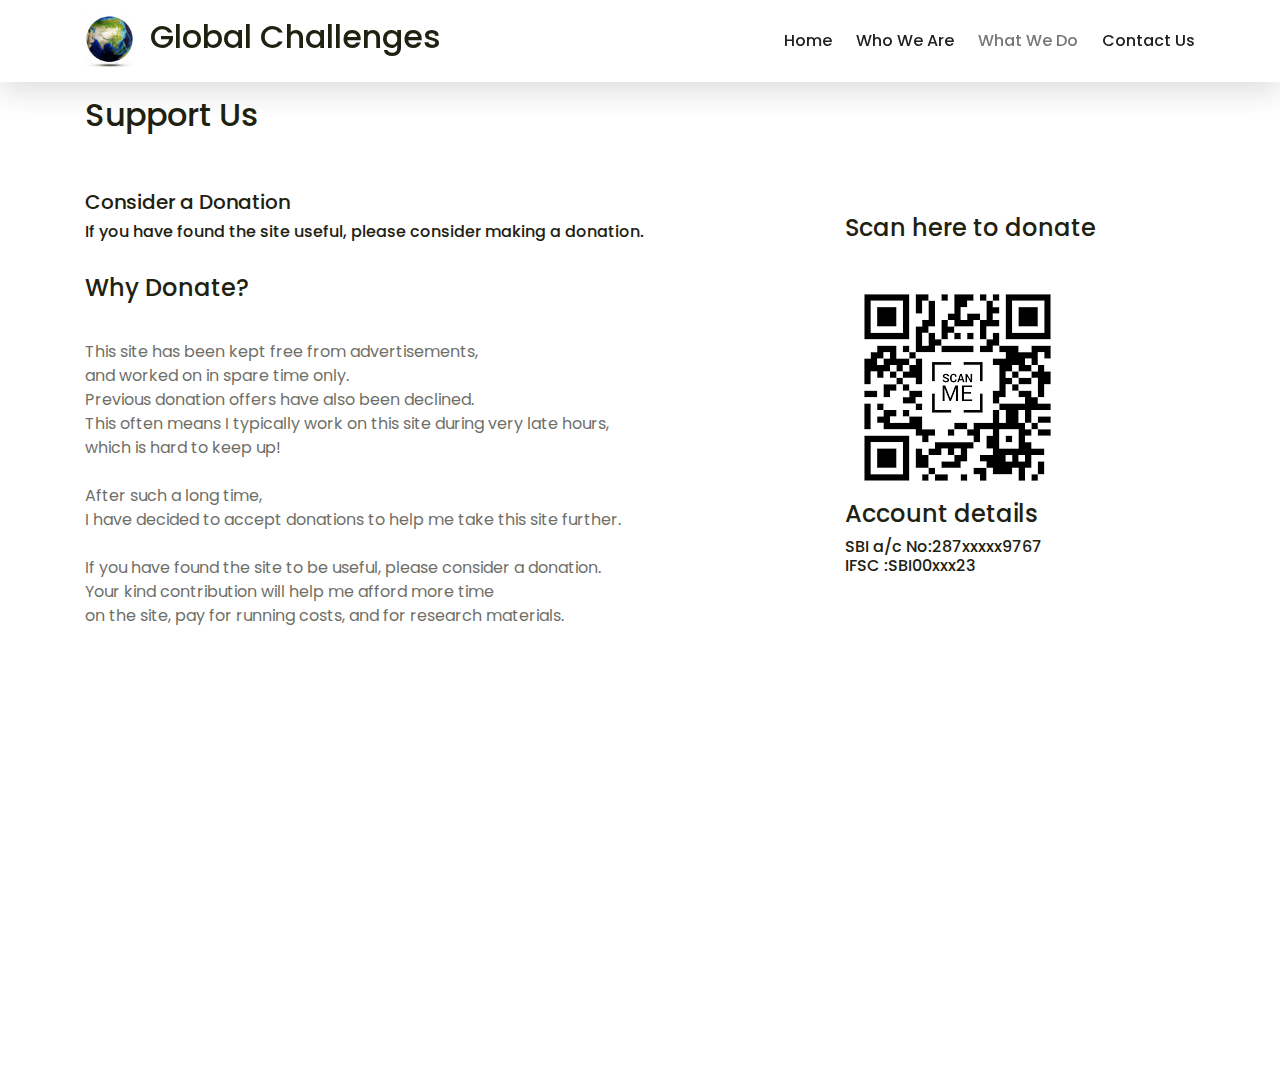
<file: funding.html>
<!DOCTYPE html>
<html lang="en" >
<head>
  <meta charset="UTF-8">
  <meta name="viewport" content="width=device-width, initial-scale=1">
  <title>Fund raising</title>
  <link rel='stylesheet' href='https://cdnjs.cloudflare.com/ajax/libs/twitter-bootstrap/4.1.3/css/bootstrap.min.css'>
  <link rel="stylesheet" href="/css/index.css">

</head>
<body>
 
<div class="hero-anime">	
 
	<div class="navigation-wrap bg-light start-header start-style">
		<div class="container">
		<div class="row">
		<div class="col-12">
		<nav class="navbar navbar-expand-md navbar-light">
		
            <a class="navbar-brand" href="/index.html" ><img src="/img/logo.jpg" alt="logo"></a>	
            <h2>Global Challenges</h2>	
		
		<button class="navbar-toggler" type="button" data-toggle="collapse" data-target="#navbarSupportedContent" aria-controls="navbarSupportedContent" aria-expanded="false" aria-label="Toggle navigation">
		<span class="navbar-toggler-icon"></span>
		</button>
		
		<div class="collapse navbar-collapse" id="navbarSupportedContent">
            <ul class="navbar-nav ml-auto py-4 py-md-0">
            <li class="nav-item pl-4 pl-md-0 ml-0 ml-md-4 ">
            <a class="nav-link " href="/index.html" >Home</a>
            </li>
            <li class="nav-item pl-4 pl-md-0 ml-0 ml-md-4">
            <a class="nav-link " data-toggle="dropdown" href="#" role="button" aria-haspopup="true" aria-expanded="false">Who We Are</a>
            <div class="dropdown-menu">
                <a class="dropdown-item" href="/about.html">About</a>
                <a class="dropdown-item" href="/vision.html">Vision & Mission</a>
                <a class="dropdown-item" href="/teaminfo.html">Our Team</a>
                
                </div>
        </li>
            <li class="nav-item pl-4 pl-md-0 ml-0 ml-md-4 active">
            <a class="nav-link " data-toggle="dropdown" href="#" role="button" aria-haspopup="true" aria-expanded="false">What We Do</a>
            <div class="dropdown-menu">
                <a class="dropdown-item" href="/campaign.html">Campaign</a>
                <a class="dropdown-item" href="/funding.html">Fund Raising</a>
               
                </div>
        </li>
   
        
            <li class="nav-item pl-4 pl-md-0 ml-0 ml-md-4">
            <a class="nav-link" href="/contactus.html">Contact Us</a>
            </li>
            </ul>
            </div>
		
		</nav>		
		</div>
		</div>
		</div>
	</div>
	<div class="section full-height">
	
		<div class="section">
		
            <div class="container">
		<div class="row">
		<div class="col-12">

            <br>
            <br>
            <br>
<br>
<h2>Support Us</h2>

		</div>	
		</div>		
		</div>		
		</div>
		<div class="section mt-5">
		<div class="container">
		<div class="row">
		<div class="col-8">

         <h5>   Consider a Donation</h5>
          <h6>  If you have found the site useful, please consider making a donation.</h6>
          <br>
         <h4>Why Donate?</h4> 
          
         <p>This site has been kept free from advertisements,<br>
              and worked on in spare time only. <br>
          Previous donation offers have also been declined.<br>
           This often means I typically work on this site during very late hours,<br>
            which is hard to keep up!<br><br>
          
          After such a long time,  <br>
          I have decided to accept donations to help me take this site further.<br><br>
          
          If you have found the site to be useful, please consider a donation.<br>
           Your kind contribution will help me afford more time<br>
           on the site, pay for running costs, and for research materials.</p> 


    </div>	
    <div class="col-4">
        <br>
        <h4>Scan here to donate</h4><br>
        <img src="/img/qur.png" alt="qur"><br>
        <h4>Account details</h4>
        <h6>
            SBI a/c No:287xxxxx9767<br>
            IFSC :SBI00xxx23

        </h6>
    </div>
</div>		
</div>		
</div>
</div>

<div class="my-5 py-5">
</div>

</div>

<script src='https://cdnjs.cloudflare.com/ajax/libs/jquery/3.3.1/jquery.min.js'></script>
<script src='https://stackpath.bootstrapcdn.com/bootstrap/4.1.3/js/bootstrap.min.js'></script>
<script  src="/js/function.js"></script>



    </body>
</html>
</file>
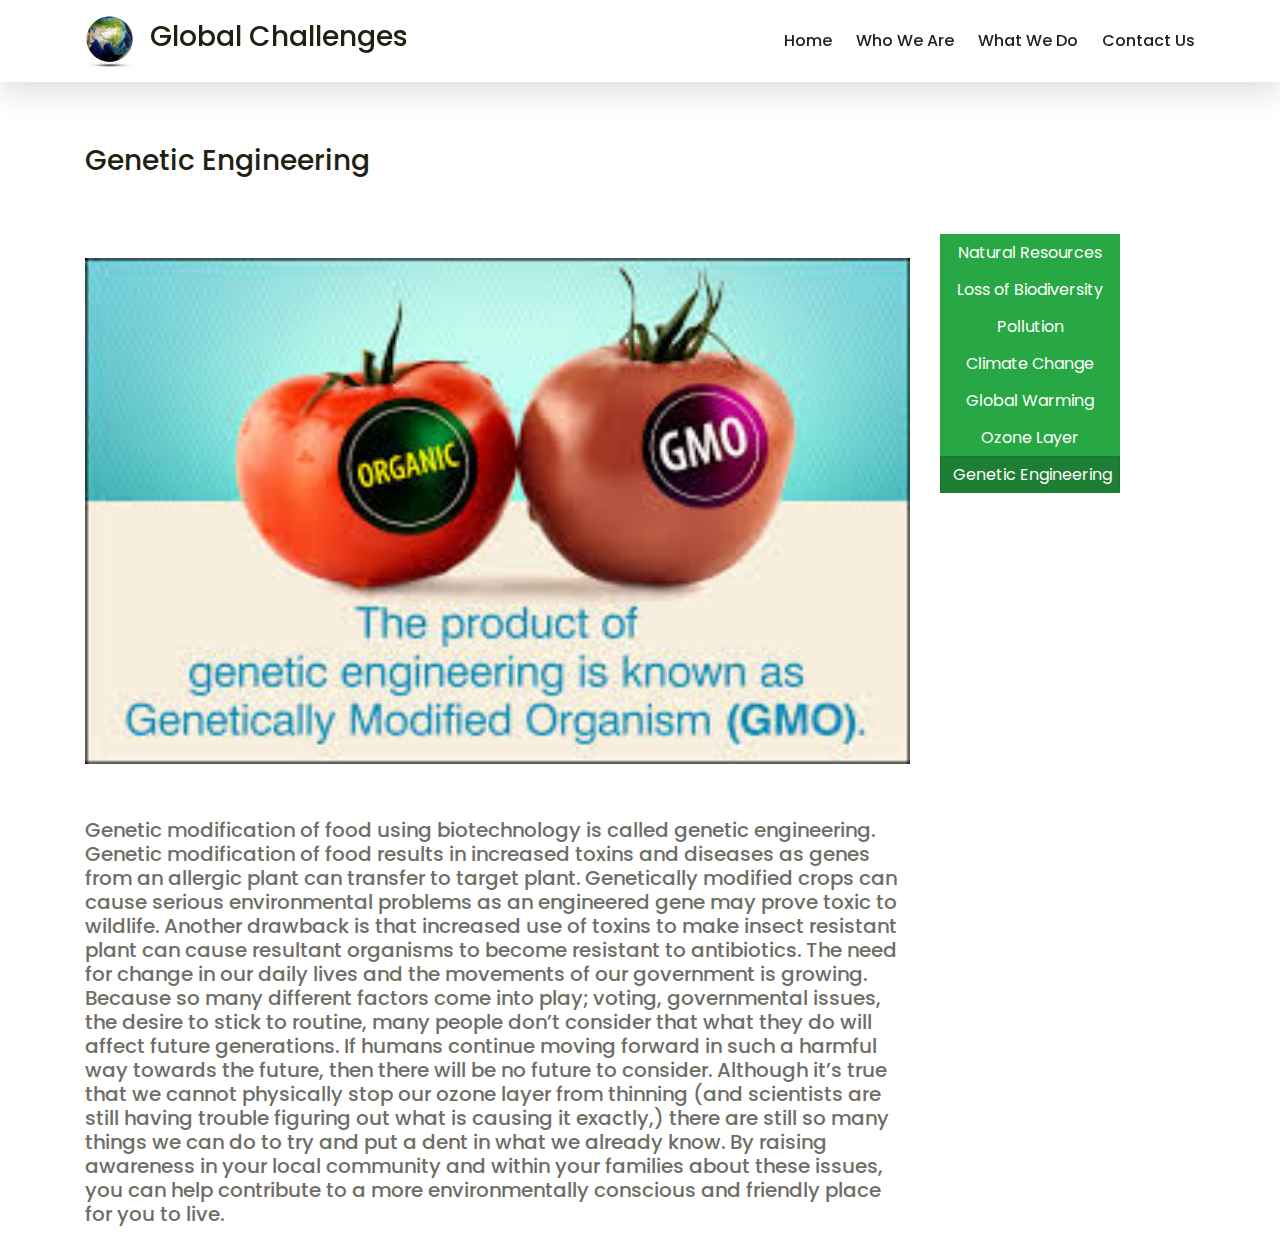
<file: genetic.html>
<!DOCTYPE html>
<html lang="en" >
<head>
  <meta charset="UTF-8">
  <meta name="viewport" content="width=device-width, initial-scale=1">
  <title>Genetic Engineering</title>
  <link rel='stylesheet' href='https://cdnjs.cloudflare.com/ajax/libs/twitter-bootstrap/4.1.3/css/bootstrap.min.css'>
  <link rel="stylesheet" href="/css/index.css">

</head>
<body>
 
<div class="hero-anime">	
 
	<div class="navigation-wrap bg-light start-header start-style">
		<div class="container">
		<div class="row">
		<div class="col-12">
		<nav class="navbar navbar-expand-md navbar-light">
		
            <a class="navbar-brand" href="/index.html" ><img src="/img/logo.jpg" alt="logo"></a>	
            <h3>Global Challenges</h3>

		<button class="navbar-toggler" type="button" data-toggle="collapse" data-target="#navbarSupportedContent" aria-controls="navbarSupportedContent" aria-expanded="false" aria-label="Toggle navigation">
		<span class="navbar-toggler-icon"></span>
		</button>
		
		<div class="collapse navbar-collapse" id="navbarSupportedContent">
            <ul class="navbar-nav ml-auto py-4 py-md-0">
            <li class="nav-item pl-4 pl-md-0 ml-0 ml-md-4 ">
            <a class="nav-link " href="/index.html" >Home</a>
            </li>
            <li class="nav-item pl-4 pl-md-0 ml-0 ml-md-4">
            <a class="nav-link " data-toggle="dropdown" href="#" role="button" aria-haspopup="true" aria-expanded="false">Who We Are</a>
            <div class="dropdown-menu">
                <a class="dropdown-item" href="/about.html">About</a>
                <a class="dropdown-item" href="/vision.html">Vision & Mission</a>
                <a class="dropdown-item" href="/teaminfo.html">Our Team</a>
                
                </div>
        </li>
            <li class="nav-item pl-4 pl-md-0 ml-0 ml-md-4 ">
            <a class="nav-link " data-toggle="dropdown" href="#" role="button" aria-haspopup="true" aria-expanded="false">What We Do</a>
            <div class="dropdown-menu">
                <a class="dropdown-item" href="/campaign.html">Campaign</a>
                <a class="dropdown-item" href="/funding.html">Fund Raising</a>
               
                </div>
        </li>

        
            <li class="nav-item pl-4 pl-md-0 ml-0 ml-md-4">
            <a class="nav-link" href="/contactus.html">Contact Us</a>
            </li>
            </ul>
            </div>
		
		</nav>		
		</div>
		</div>
		</div>
	</div>
	<div class="section full-height">
	
		<div class="section">
		
            <div class="container">
		<div class="row">
		<div class="col-12">

            <br>
            <br>
            <br> <br>
            <br>
<br>
<h3>Genetic Engineering</h3>

		</div>	
		</div>		
		</div>		
		</div>
		<div class="section mt-5">
		<div class="container">
		<div class="row">
		<div class="col-9">

        
           <br>
           <img src="/img/geneticen.jpg" width="100%" height="50%">

<br><br>
           <h5><p>
            Genetic modification of food using biotechnology is called genetic engineering.
             Genetic modification of food results in increased toxins and diseases as genes from
              an allergic plant can transfer to target plant. Genetically modified crops can cause serious
               environmental problems as an engineered gene may prove toxic to wildlife. Another drawback is that increased
                use of toxins to make insect resistant plant can cause resultant organisms to become resistant to antibiotics.
            The need for change in our daily lives and the movements of our government is growing. Because so many different factors
             come into play; voting, governmental issues, the desire to stick to routine, 
             many people don’t consider that what they do will affect future generations.
              If humans continue moving forward in such a harmful way towards the future, 
              then there will be no future to consider. Although it’s true that we cannot physically stop our ozone layer
               from thinning (and scientists are still having trouble figuring out what is causing it exactly,)
                there are still so many things we can do to try and put a dent in what we already know. 
                By raising awareness in your local community and within your families about these issues,
                 you can help contribute to a more environmentally conscious and friendly place for you to live.
                </p>
           </h5>
              <br>
    </div>	

    <div class="col-3">
        <a class="btn btn-success" href="/nature.html" role="button">Natural Resources</a>
        <a class="btn btn-success" href="/bio.html" role="button">Loss of Biodiversity</a>
        <a class="btn btn-success" href="/pollution.html" role="button">Pollution</a>
        <a class="btn btn-success" href="/climate.html" role="button">Climate Change</a>
        <a class="btn btn-success" href="/warming.html" role="button">Global Warming</a>
        <a class="btn btn-success" href="/ozone.html" role="button">Ozone Layer</a>
        <a class="btn btn-success active" href="/genetic.html" role="button">Genetic Engineering</a>

    </div>

</div>		
</div>		
</div>
</div>

<div class="my-5 py-5">
</div>

</div>

<script src='https://cdnjs.cloudflare.com/ajax/libs/jquery/3.3.1/jquery.min.js'></script>
<script src='https://stackpath.bootstrapcdn.com/bootstrap/4.1.3/js/bootstrap.min.js'></script>
<script  src="/js/function.js"></script>



    </body>
</html>
</file>
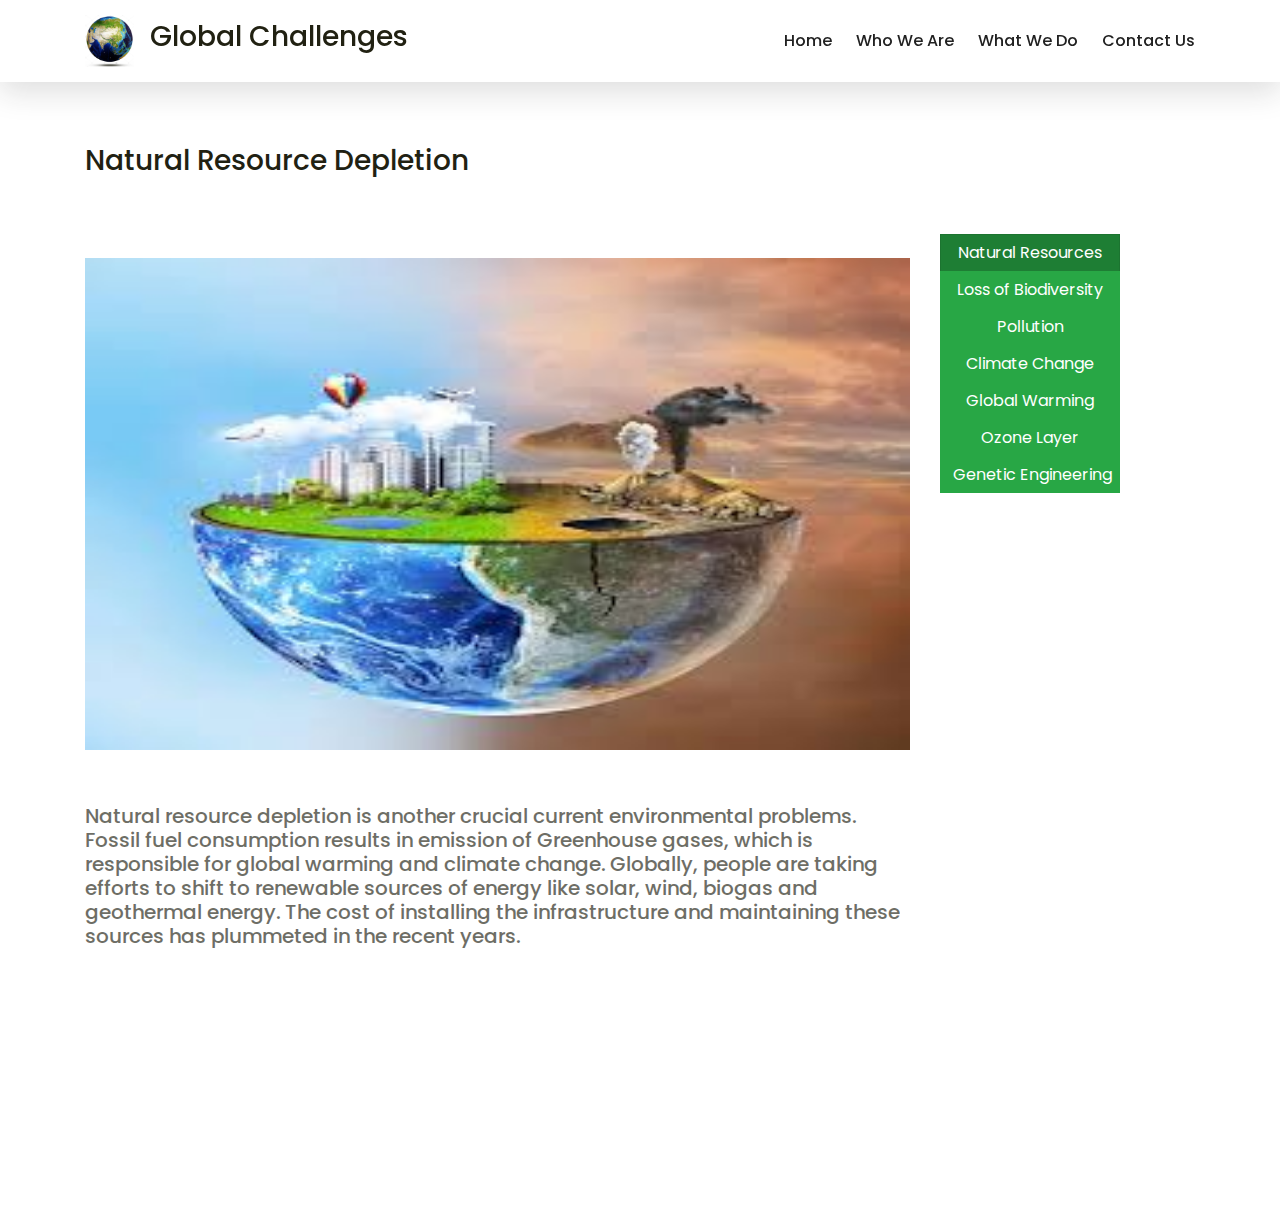
<file: nature.html>
<!DOCTYPE html>
<html lang="en" >
<head>
  <meta charset="UTF-8">
  <meta name="viewport" content="width=device-width, initial-scale=1">
  <title>Natural Resource Depletion</title>
  <link rel='stylesheet' href='https://cdnjs.cloudflare.com/ajax/libs/twitter-bootstrap/4.1.3/css/bootstrap.min.css'>
  <link rel="stylesheet" href="/css/index.css">

</head>
<body>
 
<div class="hero-anime">	
 
	<div class="navigation-wrap bg-light start-header start-style">
		<div class="container">
		<div class="row">
		<div class="col-12">
		<nav class="navbar navbar-expand-md navbar-light">
		
            <a class="navbar-brand" href="/index.html" ><img src="/img/logo.jpg" alt="logo"></a>	
            <h3>Global Challenges</h3>

		<button class="navbar-toggler" type="button" data-toggle="collapse" data-target="#navbarSupportedContent" aria-controls="navbarSupportedContent" aria-expanded="false" aria-label="Toggle navigation">
		<span class="navbar-toggler-icon"></span>
		</button>
		
		<div class="collapse navbar-collapse" id="navbarSupportedContent">
            <ul class="navbar-nav ml-auto py-4 py-md-0">
            <li class="nav-item pl-4 pl-md-0 ml-0 ml-md-4 ">
            <a class="nav-link " href="/index.html" >Home</a>
            </li>
            <li class="nav-item pl-4 pl-md-0 ml-0 ml-md-4">
            <a class="nav-link " data-toggle="dropdown" href="#" role="button" aria-haspopup="true" aria-expanded="false">Who We Are</a>
            <div class="dropdown-menu">
                <a class="dropdown-item" href="/about.html">About</a>
                <a class="dropdown-item" href="/vision.html">Vision & Mission</a>
                <a class="dropdown-item" href="/teaminfo.html">Our Team</a>
                
                </div>
        </li>
            <li class="nav-item pl-4 pl-md-0 ml-0 ml-md-4 ">
            <a class="nav-link " data-toggle="dropdown" href="#" role="button" aria-haspopup="true" aria-expanded="false">What We Do</a>
            <div class="dropdown-menu">
                <a class="dropdown-item" href="/campaign.html">Campaign</a>
                <a class="dropdown-item" href="/funding.html">Fund Raising</a>
               
                </div>
        </li>

        
            <li class="nav-item pl-4 pl-md-0 ml-0 ml-md-4">
            <a class="nav-link" href="/contactus.html">Contact Us</a>
            </li>
            </ul>
            </div>
		
		</nav>		
		</div>
		</div>
		</div>
	</div>
	<div class="section full-height">
	
		<div class="section">
		
            <div class="container">
		<div class="row">
		<div class="col-12">

            <br>
            <br> <br>
            <br>
            <br>
<br>
<h3>Natural Resource Depletion</h3>

		</div>	
		</div>		
		</div>		
		</div>
		<div class="section mt-5">
		<div class="container">
		<div class="row">
		<div class="col-9">

        
           <br>
           <img src="/img/naturere.jpg" width="100%" height="50%">

<br><br>
           <h5><p>
            Natural resource depletion is another crucial current environmental problems. 
            Fossil fuel consumption results in emission of Greenhouse gases, which is responsible for global warming and climate change.
             Globally, people are taking efforts to shift to renewable sources of energy like solar, wind, biogas and geothermal energy.
             The cost of installing the infrastructure and maintaining these sources has plummeted in the recent years.
            </p>   </h5>
              <br>
    </div>	

    <div class="col-3">
        <a class="btn btn-success active" href="/nature.html" role="button">Natural Resources</a>
        <a class="btn btn-success" href="/bio.html" role="button">Loss of Biodiversity</a>
        <a class="btn btn-success" href="/pollution.html" role="button">Pollution</a>
        <a class="btn btn-success" href="/climate.html" role="button">Climate Change</a>
        <a class="btn btn-success" href="/warming.html" role="button">Global Warming</a>
        <a class="btn btn-success" href="/ozone.html" role="button">Ozone Layer</a>
        <a class="btn btn-success" href="/genetic.html" role="button">Genetic Engineering</a>

    </div>

</div>		
</div>		
</div>
</div>

<div class="my-5 py-5">
</div>

</div>

<script src='https://cdnjs.cloudflare.com/ajax/libs/jquery/3.3.1/jquery.min.js'></script>
<script src='https://stackpath.bootstrapcdn.com/bootstrap/4.1.3/js/bootstrap.min.js'></script>
<script  src="/js/function.js"></script>



    </body>
</html>
</file>
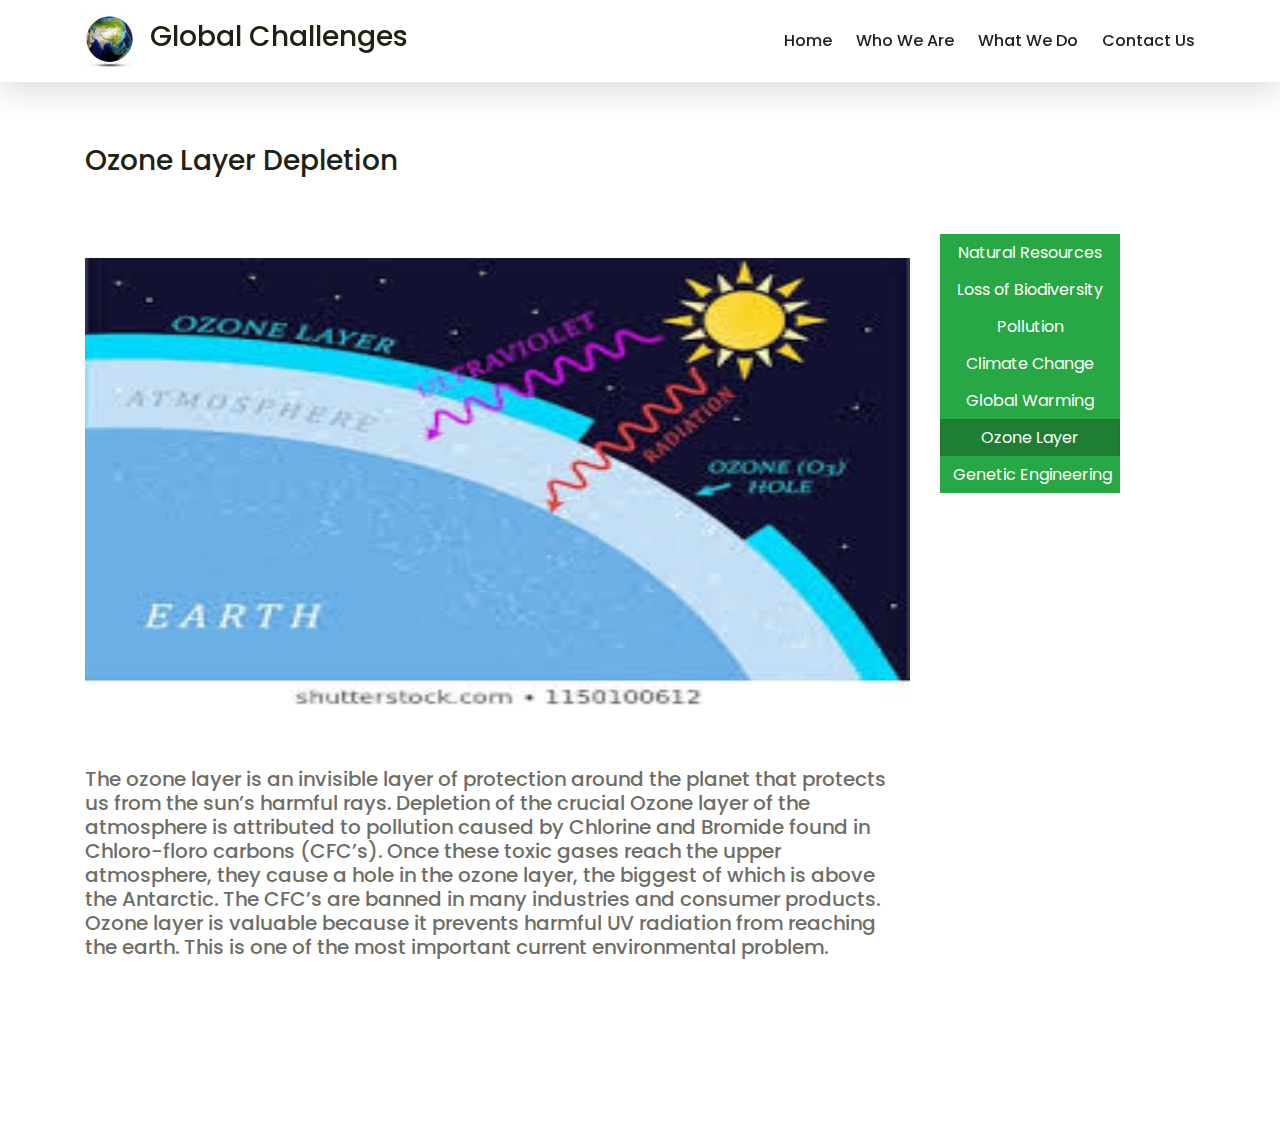
<file: ozone.html>
<!DOCTYPE html>
<html lang="en" >
<head>
  <meta charset="UTF-8">
  <meta name="viewport" content="width=device-width, initial-scale=1">
  <title>Ozone Layer Depletion</title>
  <link rel='stylesheet' href='https://cdnjs.cloudflare.com/ajax/libs/twitter-bootstrap/4.1.3/css/bootstrap.min.css'>
  <link rel="stylesheet" href="/css/index.css">

</head>
<body>
 
<div class="hero-anime">	
 
	<div class="navigation-wrap bg-light start-header start-style">
		<div class="container">
		<div class="row">
		<div class="col-12">
		<nav class="navbar navbar-expand-md navbar-light">
		
            <a class="navbar-brand" href="/index.html" ><img src="/img/logo.jpg" alt="logo"></a>	
            <h3>Global Challenges</h3>

		<button class="navbar-toggler" type="button" data-toggle="collapse" data-target="#navbarSupportedContent" aria-controls="navbarSupportedContent" aria-expanded="false" aria-label="Toggle navigation">
		<span class="navbar-toggler-icon"></span>
		</button>
		
		<div class="collapse navbar-collapse" id="navbarSupportedContent">
            <ul class="navbar-nav ml-auto py-4 py-md-0">
            <li class="nav-item pl-4 pl-md-0 ml-0 ml-md-4 ">
            <a class="nav-link " href="/index.html" >Home</a>
            </li>
            <li class="nav-item pl-4 pl-md-0 ml-0 ml-md-4">
            <a class="nav-link " data-toggle="dropdown" href="#" role="button" aria-haspopup="true" aria-expanded="false">Who We Are</a>
            <div class="dropdown-menu">
                <a class="dropdown-item" href="/about.html">About</a>
                <a class="dropdown-item" href="/vision.html">Vision & Mission</a>
                <a class="dropdown-item" href="/teaminfo.html">Our Team</a>
                
                </div>
        </li>
            <li class="nav-item pl-4 pl-md-0 ml-0 ml-md-4 ">
            <a class="nav-link " data-toggle="dropdown" href="#" role="button" aria-haspopup="true" aria-expanded="false">What We Do</a>
            <div class="dropdown-menu">
                <a class="dropdown-item" href="/campaign.html">Campaign</a>
                <a class="dropdown-item" href="/funding.html">Fund Raising</a>
               
                </div>
        </li>

        
            <li class="nav-item pl-4 pl-md-0 ml-0 ml-md-4">
            <a class="nav-link" href="/contactus.html">Contact Us</a>
            </li>
            </ul>
            </div>
		
		</nav>		
		</div>
		</div>
		</div>
	</div>
	<div class="section full-height">
	
		<div class="section">
		
            <div class="container">
		<div class="row">
		<div class="col-12">

            <br>
            <br>
            <br> <br>
            <br>
<br>
<h3>Ozone Layer Depletion</h3>

		</div>	
		</div>		
		</div>		
		</div>
		<div class="section mt-5">
		<div class="container">
		<div class="row">
		<div class="col-9">

        
           <br>
           <img src="/img/ozone.jpg" width="100%" height="50%">

<br><br>
           <h5><p>
            The ozone layer is an invisible layer of protection around the planet that protects us from the sun’s harmful rays.
             Depletion of the crucial Ozone layer of the atmosphere is attributed to pollution caused by Chlorine and Bromide
              found in Chloro-floro carbons (CFC’s). Once these toxic gases reach the upper atmosphere, they cause a hole in the ozone layer,
              the biggest of which is above the Antarctic. The CFC’s are banned in many industries and consumer products.
               Ozone layer is valuable because it prevents harmful UV radiation from reaching the earth.
             This is one of the most important current environmental problem.
            </p> </h5>
              <br>
    </div>	

    <div class="col-3">
      <a class="btn btn-success" href="/nature.html" role="button">Natural Resources</a>
      <a class="btn btn-success" href="/bio.html" role="button">Loss of Biodiversity</a>
      <a class="btn btn-success" href="/pollution.html" role="button">Pollution</a>
      <a class="btn btn-success" href="/climate.html" role="button">Climate Change</a>
      <a class="btn btn-success" href="/warming.html" role="button">Global Warming</a>
      <a class="btn btn-success active" href="/ozone.html" role="button">Ozone Layer</a>
      <a class="btn btn-success" href="/genetic.html" role="button">Genetic Engineering</a>

  </div>

</div>		
</div>		
</div>
</div>

<div class="my-5 py-5">
</div>

</div>

<script src='https://cdnjs.cloudflare.com/ajax/libs/jquery/3.3.1/jquery.min.js'></script>
<script src='https://stackpath.bootstrapcdn.com/bootstrap/4.1.3/js/bootstrap.min.js'></script>
<script  src="/js/function.js"></script>



    </body>
</html>
</file>
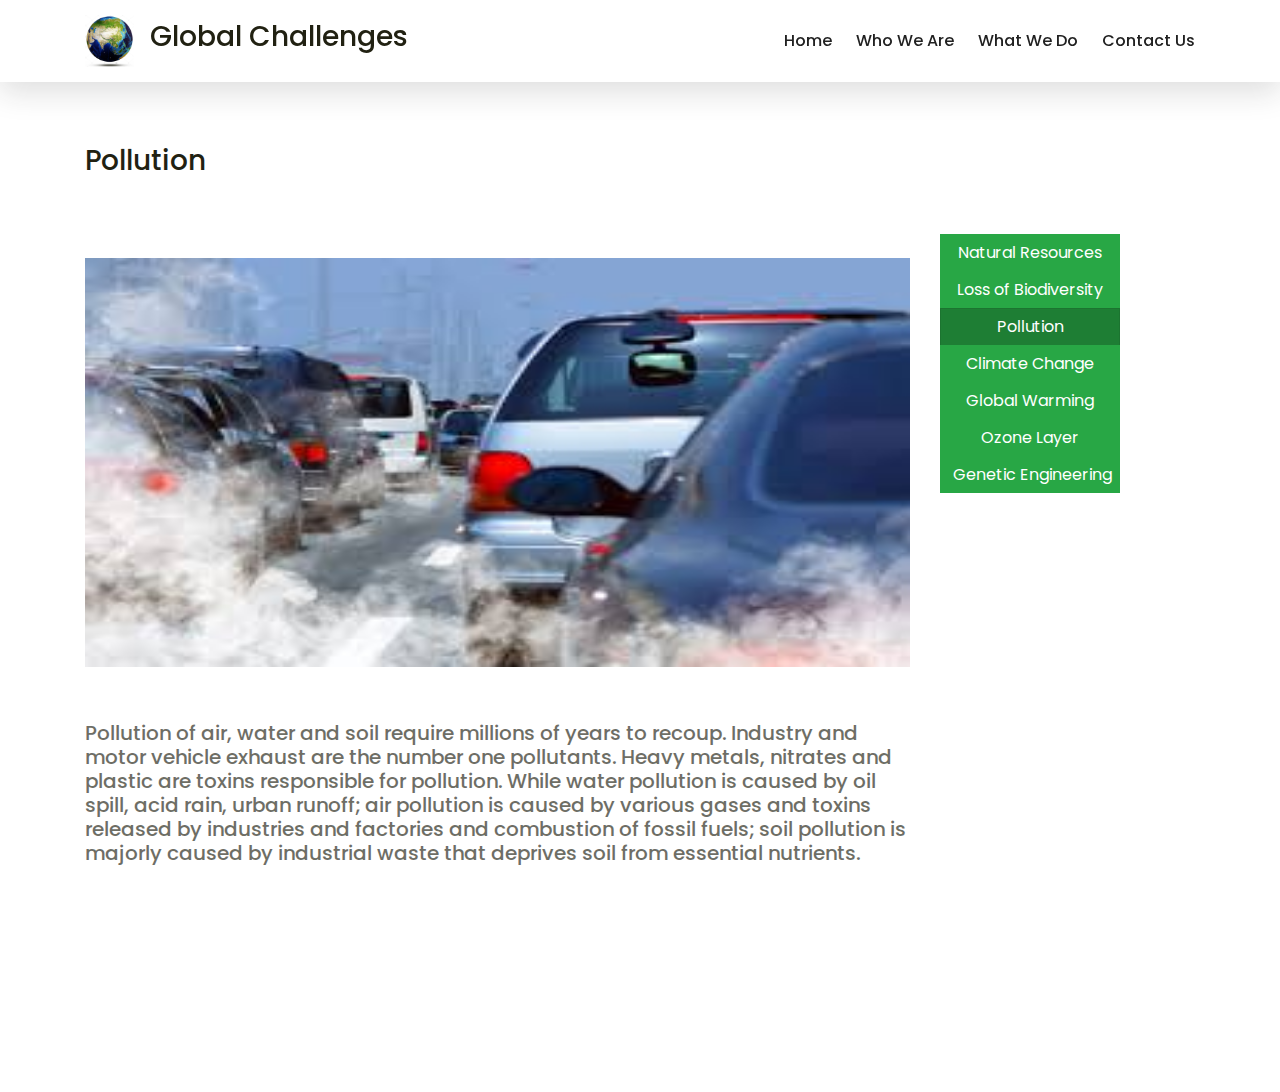
<file: pollution.html>
<!DOCTYPE html>
<html lang="en" >
<head>
  <meta charset="UTF-8">
  <meta name="viewport" content="width=device-width, initial-scale=1">
  <title>Pollution</title>
  <link rel='stylesheet' href='https://cdnjs.cloudflare.com/ajax/libs/twitter-bootstrap/4.1.3/css/bootstrap.min.css'>
  <link rel="stylesheet" href="/css/index.css">

</head>
<body>
 
<div class="hero-anime">	
 
	<div class="navigation-wrap bg-light start-header start-style">
		<div class="container">
		<div class="row">
		<div class="col-12">
		<nav class="navbar navbar-expand-md navbar-light">
		
            <a class="navbar-brand" href="/index.html" ><img src="/img/logo.jpg" alt="logo"></a>	
            <h3>Global Challenges</h3>

		<button class="navbar-toggler" type="button" data-toggle="collapse" data-target="#navbarSupportedContent" aria-controls="navbarSupportedContent" aria-expanded="false" aria-label="Toggle navigation">
		<span class="navbar-toggler-icon"></span>
		</button>
		
		<div class="collapse navbar-collapse" id="navbarSupportedContent">
            <ul class="navbar-nav ml-auto py-4 py-md-0">
            <li class="nav-item pl-4 pl-md-0 ml-0 ml-md-4 ">
            <a class="nav-link " href="/index.html" >Home</a>
            </li>
            <li class="nav-item pl-4 pl-md-0 ml-0 ml-md-4">
            <a class="nav-link " data-toggle="dropdown" href="#" role="button" aria-haspopup="true" aria-expanded="false">Who We Are</a>
            <div class="dropdown-menu">
                <a class="dropdown-item" href="/about.html">About</a>
                <a class="dropdown-item" href="/vision.html">Vision & Mission</a>
                <a class="dropdown-item" href="/teaminfo.html">Our Team</a>
                
                </div>
        </li>
            <li class="nav-item pl-4 pl-md-0 ml-0 ml-md-4 ">
            <a class="nav-link " data-toggle="dropdown" href="#" role="button" aria-haspopup="true" aria-expanded="false">What We Do</a>
            <div class="dropdown-menu">
                <a class="dropdown-item" href="/campaign.html">Campaign</a>
                <a class="dropdown-item" href="/funding.html">Fund Raising</a>
               
                </div>
        </li>

        
            <li class="nav-item pl-4 pl-md-0 ml-0 ml-md-4">
            <a class="nav-link" href="/contactus.html">Contact Us</a>
            </li>
            </ul>
            </div>
		
		</nav>		
		</div>
		</div>
		</div>
	</div>
	<div class="section full-height">
	
		<div class="section">
		
            <div class="container">
		<div class="row">
		<div class="col-12">

            <br>
            <br> <br>
            <br>
            <br>
<br>
<h3>Pollution</h3>

		</div>	
		</div>		
		</div>		
		</div>
		<div class="section mt-5">
		<div class="container">
		<div class="row">
		<div class="col-9">

        
           <br>
           <img src="/img/airpol.jpg" width="100%" height="50%">

<br><br>
           <h5><p>           Pollution of air, water and soil require millions of years to recoup.
             Industry and motor vehicle exhaust are the number one pollutants.
              Heavy metals, nitrates and plastic are toxins responsible for pollution.
               While water pollution is caused by oil spill, acid rain, urban runoff;
                air pollution is caused by various gases and toxins released by industries and factories and combustion of fossil fuels;
             soil pollution is majorly caused by industrial waste that deprives soil from essential nutrients.
            </p>
        </h5>
              <br>
    </div>	

    <div class="col-3">
        <a class="btn btn-success" href="/nature.html" role="button">Natural Resources</a>
        <a class="btn btn-success" href="/bio.html" role="button">Loss of Biodiversity</a>
        <a class="btn btn-success active" href="/pollution.html" role="button">Pollution</a>
        <a class="btn btn-success" href="/climate.html" role="button">Climate Change</a>
        <a class="btn btn-success" href="/warming.html" role="button">Global Warming</a>
        <a class="btn btn-success" href="/ozone.html" role="button">Ozone Layer</a>
        <a class="btn btn-success" href="/genetic.html" role="button">Genetic Engineering</a>

    </div>

</div>		
</div>		
</div>
</div>

<div class="my-5 py-5">
</div>

</div>

<script src='https://cdnjs.cloudflare.com/ajax/libs/jquery/3.3.1/jquery.min.js'></script>
<script src='https://stackpath.bootstrapcdn.com/bootstrap/4.1.3/js/bootstrap.min.js'></script>
<script  src="/js/function.js"></script>



    </body>
</html>
</file>
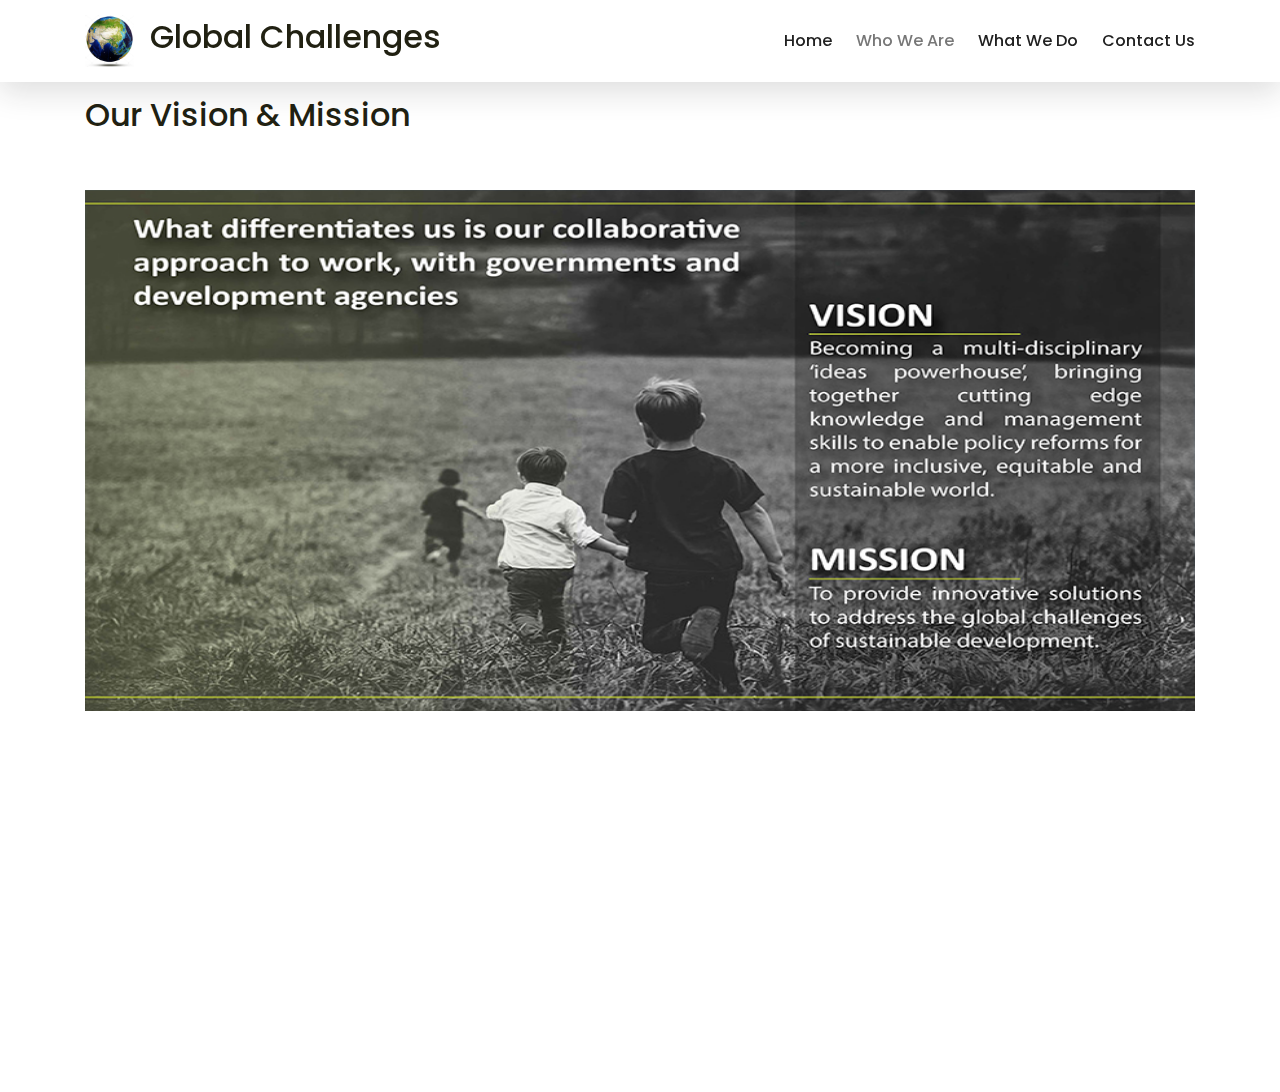
<file: vision.html>
<!DOCTYPE html>
<html lang="en" >
<head>
  <meta charset="UTF-8">
  <meta name="viewport" content="width=device-width, initial-scale=1">
  <title>Vision & Mission</title>
  <link rel='stylesheet' href='https://cdnjs.cloudflare.com/ajax/libs/twitter-bootstrap/4.1.3/css/bootstrap.min.css'>
  <link rel="stylesheet" href="/css/index.css">

</head>
<body>
 
<div class="hero-anime">	
 
	<div class="navigation-wrap bg-light start-header start-style">
		<div class="container">
		<div class="row">
		<div class="col-12">
		<nav class="navbar navbar-expand-md navbar-light">
		
            <a class="navbar-brand" href="/index.html" ><img src="/img/logo.jpg" alt="logo"></a>	
            <h2>Global Challenges</h2>	
		
		<button class="navbar-toggler" type="button" data-toggle="collapse" data-target="#navbarSupportedContent" aria-controls="navbarSupportedContent" aria-expanded="false" aria-label="Toggle navigation">
		<span class="navbar-toggler-icon"></span>
		</button>
		
		<div class="collapse navbar-collapse" id="navbarSupportedContent">
            <ul class="navbar-nav ml-auto py-4 py-md-0">
            <li class="nav-item pl-4 pl-md-0 ml-0 ml-md-4 ">
            <a class="nav-link " href="/index.html" >Home</a>
            </li>
            <li class="nav-item pl-4 pl-md-0 ml-0 ml-md-4 active">
            <a class="nav-link " data-toggle="dropdown" href="#" role="button" aria-haspopup="true" aria-expanded="false">Who We Are</a>
            <div class="dropdown-menu">
                <a class="dropdown-item" href="/about.html">About</a>
                <a class="dropdown-item" href="/vision.html">Vision & Mission</a>
                <a class="dropdown-item" href="/teaminfo.html">Our Team</a>
                
                </div>
        </li>
            <li class="nav-item pl-4 pl-md-0 ml-0 ml-md-4">
            <a class="nav-link " data-toggle="dropdown" href="#" role="button" aria-haspopup="true" aria-expanded="false">What We Do</a>
            <div class="dropdown-menu">
                <a class="dropdown-item" href="/campaign.html">Campaign</a>
                <a class="dropdown-item" href="/funding.html">Fund Raising</a>
                
                </div>
        </li>
    
        
            <li class="nav-item pl-4 pl-md-0 ml-0 ml-md-4">
            <a class="nav-link" href="/contactus.html">Contact Us</a>
            </li>
            </ul>
            </div>
		
		</nav>		
		</div>
		</div>
		</div>
	</div>
	<div class="section full-height">
	
		<div class="section">
		
            <div class="container">
		<div class="row">
		<div class="col-12">

            <br>
            <br>
            <br>
<br>
<h2>Our Vision & Mission</h2>

		</div>	
		</div>		
		</div>		
		</div>
		<div class="section mt-5">
		<div class="container">
		<div class="row">
		<div class="col-12">

        <img src="/img/vision.jpg" width="100%" height="80%">
    
    </div>	
</div>		
</div>		
</div>
</div>

<div class="my-5 py-5">
</div>

</div>

<script src='https://cdnjs.cloudflare.com/ajax/libs/jquery/3.3.1/jquery.min.js'></script>
<script src='https://stackpath.bootstrapcdn.com/bootstrap/4.1.3/js/bootstrap.min.js'></script>

<script  src="/js/function.js"></script>



    </body>
</html>
</file>
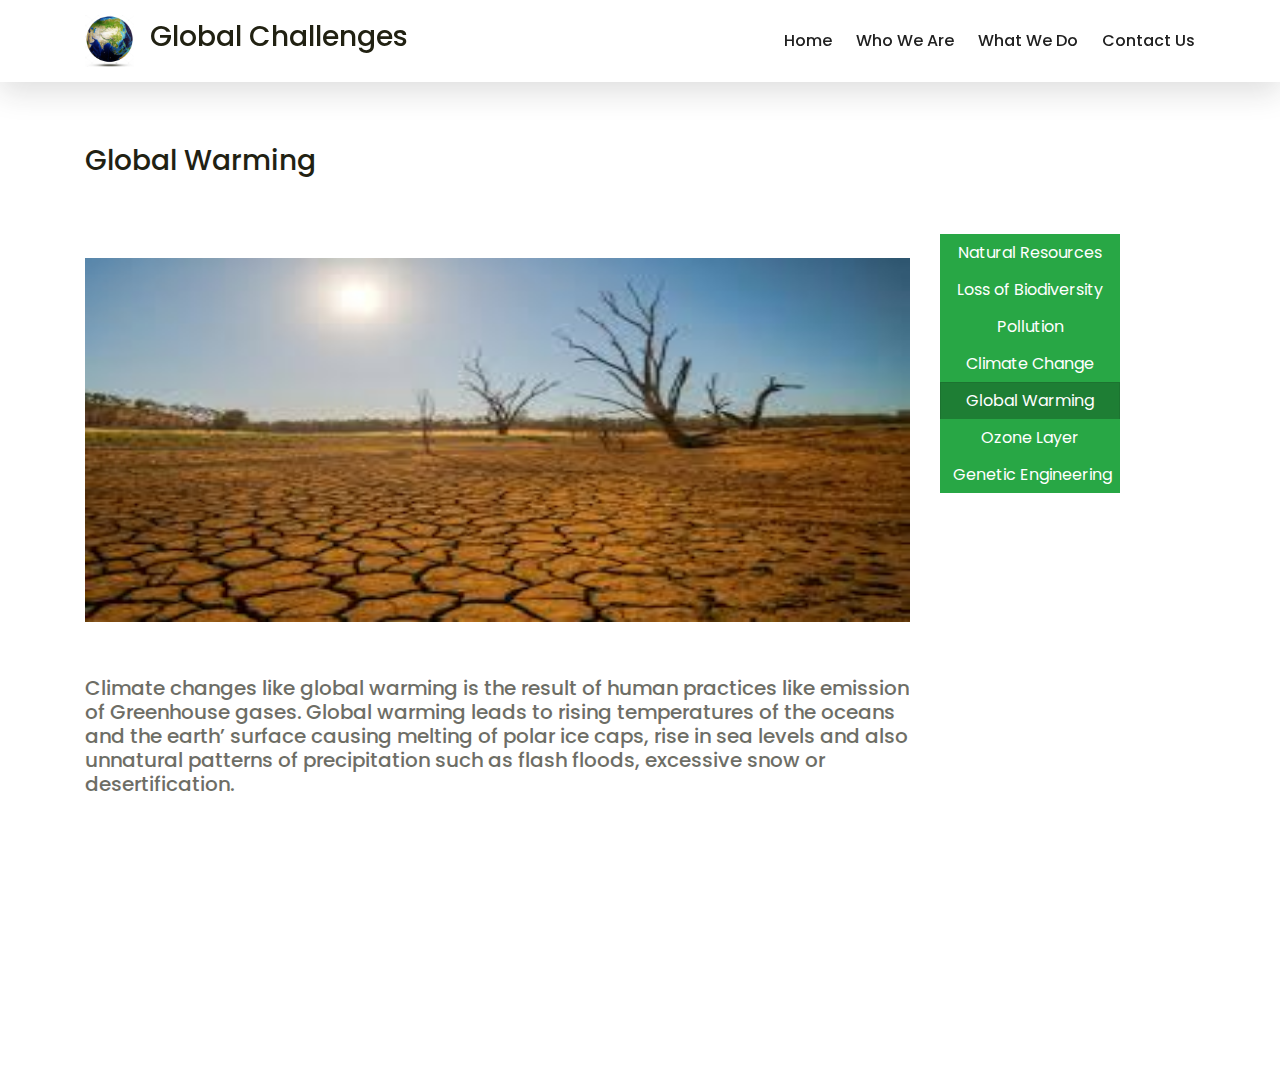
<file: warming.html>
<!DOCTYPE html>
<html lang="en" >
<head>
  <meta charset="UTF-8">
  <meta name="viewport" content="width=device-width, initial-scale=1">
  <title>Global Warming</title>
  <link rel='stylesheet' href='https://cdnjs.cloudflare.com/ajax/libs/twitter-bootstrap/4.1.3/css/bootstrap.min.css'>
  <link rel="stylesheet" href="/css/index.css">

</head>
<body>
 
<div class="hero-anime">	
 
	<div class="navigation-wrap bg-light start-header start-style">
		<div class="container">
		<div class="row">
		<div class="col-12">
		<nav class="navbar navbar-expand-md navbar-light">
		
            <a class="navbar-brand" href="/index.html" ><img src="/img/logo.jpg" alt="logo"></a>	
            <h3>Global Challenges</h3>

		<button class="navbar-toggler" type="button" data-toggle="collapse" data-target="#navbarSupportedContent" aria-controls="navbarSupportedContent" aria-expanded="false" aria-label="Toggle navigation">
		<span class="navbar-toggler-icon"></span>
		</button>
		
		<div class="collapse navbar-collapse" id="navbarSupportedContent">
            <ul class="navbar-nav ml-auto py-4 py-md-0">
            <li class="nav-item pl-4 pl-md-0 ml-0 ml-md-4  ">
            <a class="nav-link " href="/index.html" >Home</a>
            </li>
            <li class="nav-item pl-4 pl-md-0 ml-0 ml-md-4">
            <a class="nav-link " data-toggle="dropdown" href="#" role="button" aria-haspopup="true" aria-expanded="false">Who We Are</a>
            <div class="dropdown-menu">
                <a class="dropdown-item" href="/about.html">About</a>
                <a class="dropdown-item" href="/vision.html">Vision & Mission</a>
                <a class="dropdown-item" href="/teaminfo.html">Our Team</a>
                
                </div>
        </li>
            <li class="nav-item pl-4 pl-md-0 ml-0 ml-md-4">
            <a class="nav-link " data-toggle="dropdown" href="#" role="button" aria-haspopup="true" aria-expanded="false">What We Do</a>
            <div class="dropdown-menu">
                <a class="dropdown-item" href="/campaign.html">Campaign</a>
                <a class="dropdown-item" href="/funding.html">Fund Raising</a>
               
                </div>
        </li>

        
            <li class="nav-item pl-4 pl-md-0 ml-0 ml-md-4">
            <a class="nav-link" href="/contactus.html">Contact Us</a>
            </li>
            </ul>
            </div>
		
		</nav>		
		</div>
		</div>
		</div>
	</div>
	<div class="section full-height">
	
		<div class="section">
		
            <div class="container">
		<div class="row">
		<div class="col-12">

            <br>
            <br>
            <br> <br>
            <br>
<br>
<h3>Global Warming</h3>

		</div>	
		</div>		
		</div>		
		</div>
		<div class="section mt-5">
		<div class="container">
		<div class="row">
		<div class="col-9">

        
           <br>
           <img src="/img/hotest.jpg" width="100%" height="50%">

<br><br>
           <h5><p>
            Climate changes like global warming is the result of human practices like emission of Greenhouse gases.
             Global warming leads to rising temperatures of the oceans and the earth’ surface causing melting of polar ice caps, 
            rise in sea levels and also unnatural patterns of precipitation such as flash floods, excessive snow or desertification.
        </p>  </h5>
              <br>
    </div>	

    <div class="col-3">
        <a class="btn btn-success" href="/nature.html" role="button">Natural Resources</a>
        <a class="btn btn-success" href="/bio.html" role="button">Loss of Biodiversity</a>
        <a class="btn btn-success" href="/pollution.html" role="button">Pollution</a>
        <a class="btn btn-success" href="/climate.html" role="button">Climate Change</a>
        <a class="btn btn-success active" href="/warming.html" role="button">Global Warming</a>
        <a class="btn btn-success" href="/ozone.html" role="button">Ozone Layer</a>
        <a class="btn btn-success" href="/genetic.html" role="button">Genetic Engineering</a>

    </div>

</div>		
</div>		
</div>
</div>

<div class="my-5 py-5">
</div>

</div>

<script src='https://cdnjs.cloudflare.com/ajax/libs/jquery/3.3.1/jquery.min.js'></script>
<script src='https://stackpath.bootstrapcdn.com/bootstrap/4.1.3/js/bootstrap.min.js'></script>
<script  src="/js/function.js"></script>



    </body>
</html>
</file>
<file: css/index.css>
@import url('https://fonts.googleapis.com/css?family=Poppins:100,100i,200,200i,300,300i,400,400i,500,500i,600,600i,700,700i,800,800i,900,900i&subset=devanagari,latin-ext');
 
body{
    font-family: 'Poppins', sans-serif;
	font-size: 16px;
	line-height: 24px;
	font-weight: 400;
	color: #212112;
	background-size: 7%;
	background-color: #fff;
	overflow-x: hidden;
    transition: all 200ms linear;
}
::selection {
	color: #fff;
	background-color: #ff4242;
}
::-moz-selection {
	color: #fff;
	background-color: #ff4242;
}
.start-header {
	opacity: 1;
	transform: translateY(0);
	padding: 10px 0;
	box-shadow: 0 10px 30px 0 rgb(33,33,33,0.15);
	-webkit-transition : all 0.3s ease-out;
	transition : all 0.3s ease-out;
}
.start-header.scroll-on {
	box-shadow: 0 5px 10px 0 rgb(33,33,33,0.15);
	padding: 5px 0;
	-webkit-transition : all 0.3s ease-out;
	transition : all 0.3s ease-out;
}
.start-header.scroll-on .navbar-brand img{
	height: 28px;
	-webkit-transition : all 0.3s ease-out;
	transition : all 0.3s ease-out;
}
.navigation-wrap{
	position: fixed;
	width: 100%;
	top: 0;
	left: 0;
	z-index: 1000;
	-webkit-transition : all 0.3s ease-out;
	transition : all 0.3s ease-out;
}
.navbar{
	padding: 0;
}
.navbar-brand img{
	height: 52px;
	width: auto;
	display: block;
	-webkit-transition : all 0.3s ease-out;
	transition : all 0.3s ease-out;
}
.navbar-toggler {
	float: right;
	border: none;
	padding-right: 0;
}
.navbar-toggler:active,
.navbar-toggler:focus {
	outline: none;
}
.navbar-light .navbar-toggler-icon {
	width: 24px;
	height: 17px;
	background-image: none;
	position: relative;
	border-bottom: 1px solid #000;
    transition: all 300ms linear;
}
.navbar-light .navbar-toggler-icon:after, 
.navbar-light .navbar-toggler-icon:before{
	width: 24px;
	position: absolute;
	height: 1px;
	background-color: #000;
	top: 0;
	left: 0;
	content: '';
	z-index: 2;
    transition: all 300ms linear;
}
.navbar-light .navbar-toggler-icon:after{
	top: 8px;
}
.navbar-toggler[aria-expanded="true"] .navbar-toggler-icon:after {
	transform: rotate(45deg);
}
.navbar-toggler[aria-expanded="true"] .navbar-toggler-icon:before {
	transform: translateY(8px) rotate(-45deg);
}
.navbar-toggler[aria-expanded="true"] .navbar-toggler-icon {
	border-color: transparent;
}
.nav-link{
	color: #212121 !important;
	font-weight: 500;
    transition: all 200ms linear;
}
.nav-item:hover .nav-link{
	color: #ff4242 !important;
}
.nav-item.active .nav-link{
	color: #777 !important;
}


.nav-link {
	position: relative;
	padding: 5px 0 !important;
	display: inline-block;
}


.nav-item:after{
	position: absolute;
	bottom: -5px;
	left: 0;
	width: 100%;
	height: 2px;
	content: '';
	background-color: #ff4242;
	opacity: 0;
    transition: all 200ms linear;
}
.nav-item:hover:after{
	bottom: 0;
	opacity: 1;
}
.nav-item.active:hover:after{
	opacity: 0;
}
.nav-item{
	position: relative;
    transition: all 200ms linear;
}
 
.bg-light {
	background-color: #fff !important;
    transition: all 200ms linear;
}
.section {
    position: relative;
	width: 100%;
	display: block;
}
.full-height {
    height: 100vh;
}
.over-hide {
    overflow: hidden;
}
.absolute-center {
	position: absolute;
	top: 50%;
	left: 0;
	width: 100%;
  margin-top: 40px;
	transform: translateY(-50%);
	z-index: 20;
}
h1 {
	font-size: 32px;
	line-height: 1.2;
	font-weight: 700;
	color: #212112;
	text-align: center;
}
p {
	text-align: left;
	margin: 0;
	padding-top: 10px;
	opacity: 1;
	transform: translate(0);
    transition: all 300ms linear;
    transition-delay: 1700ms;
}
 
div.hero-anime p{
	text-align: left;
	opacity: 0.65;
	transform: translateY(20px);
    transition-delay: 1700ms;
}

.nav-item {
	position: relative;
	display: inline-block;
  }

.nav-item .dropdown-menu {
    transform: translate3d(0, 10px, 0);
  
    opacity: 0;
	max-height: 0;
   
	padding: 0;
	margin: 0;
    transition: all 200ms linear;
}
.nav-item .dropdown-menu {
    opacity: 1;
 
	max-height: 999px;
    transform: translate3d(0, 0px, 0);
}
.dropdown-menu {
	display: none;
	position: absolute;
	padding: 10px!important;
	margin: 0;
	font-size: 13px;
	letter-spacing: 1px;
	color: #212121;
	background-color: #fcfaff;
	border: none;
	border-radius: 3px;
	box-shadow: 0 5px 10px 0 rgb(33,33,33,0.15);
    transition: all 200ms linear;
}



.dropdown-item {
	padding: 1px 10px;
	color: #212121;
	border-radius: 2px;
    transition: all 200ms linear;
}
.dropdown-item:hover, 
.dropdown-item:focus {
	color: #fff;
	background-color: rgb(255,66,66,0.6);
}
 
.nav-item:hover .dropdown-menu {
	display: block;
  }

  .btn {
	    border-radius: 0%;
		width: 180px;
		border-bottom: 1px;
  }

  .btn:hover {
		background-color: rgb(175, 122, 196);

  }

 .footer{
	 background-color: rgb(175, 169, 169);
	 width: 100%;
 }
</file>
<file: css/home.css>
* {
  box-sizing: border-box;
}

body {
  background-color: #f1f1f1;
  padding: 20px;
  font-family: Arial;
}

/* Center website */
.main {
  max-width: 1000px;
  margin: auto;
}

h1 {
  font-size: 50px;
  word-break: break-all;
}

.row {
  margin: 8px -16px;
}

/* Add padding BETWEEN each column */
.row,
.row > .column {
  padding: 8px;
}

/* Create four equal columns that floats next to each other */
.column {
  float: left;
  width: 50%;
}

/* Clear floats after rows */ 
.row:after {
  content: "";
  display: table;
  clear: both;
}

/* Content */
.content {
  background-color: white;
  padding: 10px;
}

/* Responsive layout - makes a two column-layout instead of four columns */
@media screen and (max-width: 900px) {
  .column {
    width: 60%;
  }
}

/* Responsive layout - makes the two columns stack on top of each other instead of next to each other */
@media screen and (max-width: 600px) {
  .column {
    width: 100%;
  }
}
</file>
<file: css/sbtn.css>
#button {
  display: inline-block;
  background-color: #94b5e6;
  width: 50px;
  height: 50px;
  text-align: center;
  border-radius: 4px;
  position: fixed;
  bottom: 30px;
  right: 30px;
  transition: background-color .3s, 
    opacity .5s, visibility .5s;
  opacity: 0.25;
  
  visibility: hidden;
  z-index: 1000;
}
#button::after {
  content: "\f077";
  font-family: FontAwesome;
  font-weight: normal;
  font-style: normal;
  font-size: 2em;
  line-height: 50px;
  color: #fff;
}
#button:hover {
  cursor: pointer;
  background-color: #333;
}
#button:active {
  background-color: #555;
}
#button.show {
  opacity: 0.25;
  visibility: visible;
}

@media (min-width: 500px) {
  
  #button {
    margin: 30px;
  }
}
</file>
<file: css/readbtn.css>
.button {
  display: inline-block;
  border-radius: 4px;
  background-color: #f4511e;
  border: none;
  color: #FFFFFF;
  text-align: center;
  font-size: 20px;
  padding: 10px;
  width: 160px;
  transition: all 0.5s;
  cursor: pointer;
  margin: 20px;
}

.button span  {

  cursor: pointer;
  display: inline-block;
  position: relative;
  transition: 0.5s;
}

.button span:after {
  content: '\00bb';
  position: absolute;
  opacity: 0;
  top: 0;
  right: -20px;
  transition: 0.5s;
}

.button:hover span {
  padding-right: 10px;
}

.button:hover span:after {
  opacity: 1;
  right: 0;
}

.button span a{
    text-decoration-color: ivory;
    color: ivory;
    
}
</file>
<file: css/contactus.css>
@import url('https://fonts.googleapis.com/css2?family=Poppins:wght@200;300;400;500;600;700;800;900&display=swap');

.contact
{
    margin: 0;
    padding: 0;
    box-sizing: border-box;
    font-family: 'Poppins', sans-serif;
}

.contact
{
    position: relative;
    min-height: 100vh;
    padding: 50px 100px;
    display: flex;
    justify-content: center;
    align-items: center;
    flex-direction: column;
    background-color: rgb(224, 216, 216);
    background-size: cover;
}
.contact .content
{
    max-width: 800px;
    text-align: center;

}

 .contact .content h2
 {
    font-size: 36px;
    font-weight: 500;
    color: #fff;

}
.contact .content pre
{
    
    font-weight: 300;
    color: #fff;
}
.contain
{
    width: 100%;
    display: flex;
    justify-content: center;
    align-items: center;
    margin-top: 30px;
}
.contain .contactInfo
{
    width: 50%;
    display: flex;
    flex-direction: column;
}
.contain .contactInfo .box
{
    position: relative;
    padding: 20px 0;
    display: flex;
}
.contain .contactInfo .box .icon
{
    min-width: 60px;
    height: 60px;
    background: #fff;
    display: flex;
    justify-content: center;
    align-items: center;
    border-radius: 50%;
    font-size: 22px;

}
.contain .contactInfo .box .text
{
    display: flex;
    margin-left: 20px;
    font-size: 16px;
    color: #fff;
    flex-direction: column;
    font-weight: 300;
}
.contain .contactInfo .box .text h3
{
    font-weight: 500;
    color: #00bcd4;

}
.contactForm
{
    width: 40%;
    padding: 40px;
    background: #fff;
}
.contactForm h2
{
    font-size: 30px;
    color: #333;
    font-weight: 500;
}
.contactForm .inputBox
{
    position: relative;
    width: 100%;
    margin-top: 10px;
}
.contactForm .inputBox input, 
.contactForm .inputBox textarea
{
    width: 100%;
    padding: 5px 0;
    font-size: 16px;
    margin: 10px 0;
    border: none;
    border-bottom: 2px solid #333;
    outline: none;
    resize: none;
}
.contactForm .inputBox span
{
    position: absolute;
    left: 0;
    padding: 5px 0;
    font-size: 16px;
    margin: 10px 0;
    pointer-events: none;
    transition: 0.5s;
    color: #666;

}
.contactForm .inputBox input:focus ~ span,
.contactForm .inputBox input:valid ~ span,
.contactForm .inputBox textarea:focus ~ span,
.contactForm .inputBox textarea:valid ~ span
{
    color: #e91e63;
    font-size: 12px;
    transform: translateY(-20px);

}
.contactForm .inputBox input[type="submit"]
{
    width: 100px;
    background: #00bcd4;
    color: #fff;
    border: none;
    cursor: pointer;
    padding: 10px;
    font-size: 18px;
}
</file>
<file: css/sidebar.css>
.icon-bar {
	position: fixed;
   left: 96%;
	top: 50%;
	-webkit-transform: translateY(-50%);
	-ms-transform: translateY(-50%);
	transform: translateY(-50%);
  }
  
  .icon-bar a {
	display: block;
	text-align: center;
	padding: 15px;
	transition: all 0.3s ease;
	color: white;
	font-size: 20px;
  }
  
  .icon-bar a:hover {
	background-color: rgb(170, 213, 233);
  }
  
  .facebook {
	background: #3B5998;
	color: white;
  }
  
  .twitter {
	background: #55ACEE;
	color: white;
  }
  
  
  .youtube {
	background: #bb0000;
	color: white;
  }
</file>
